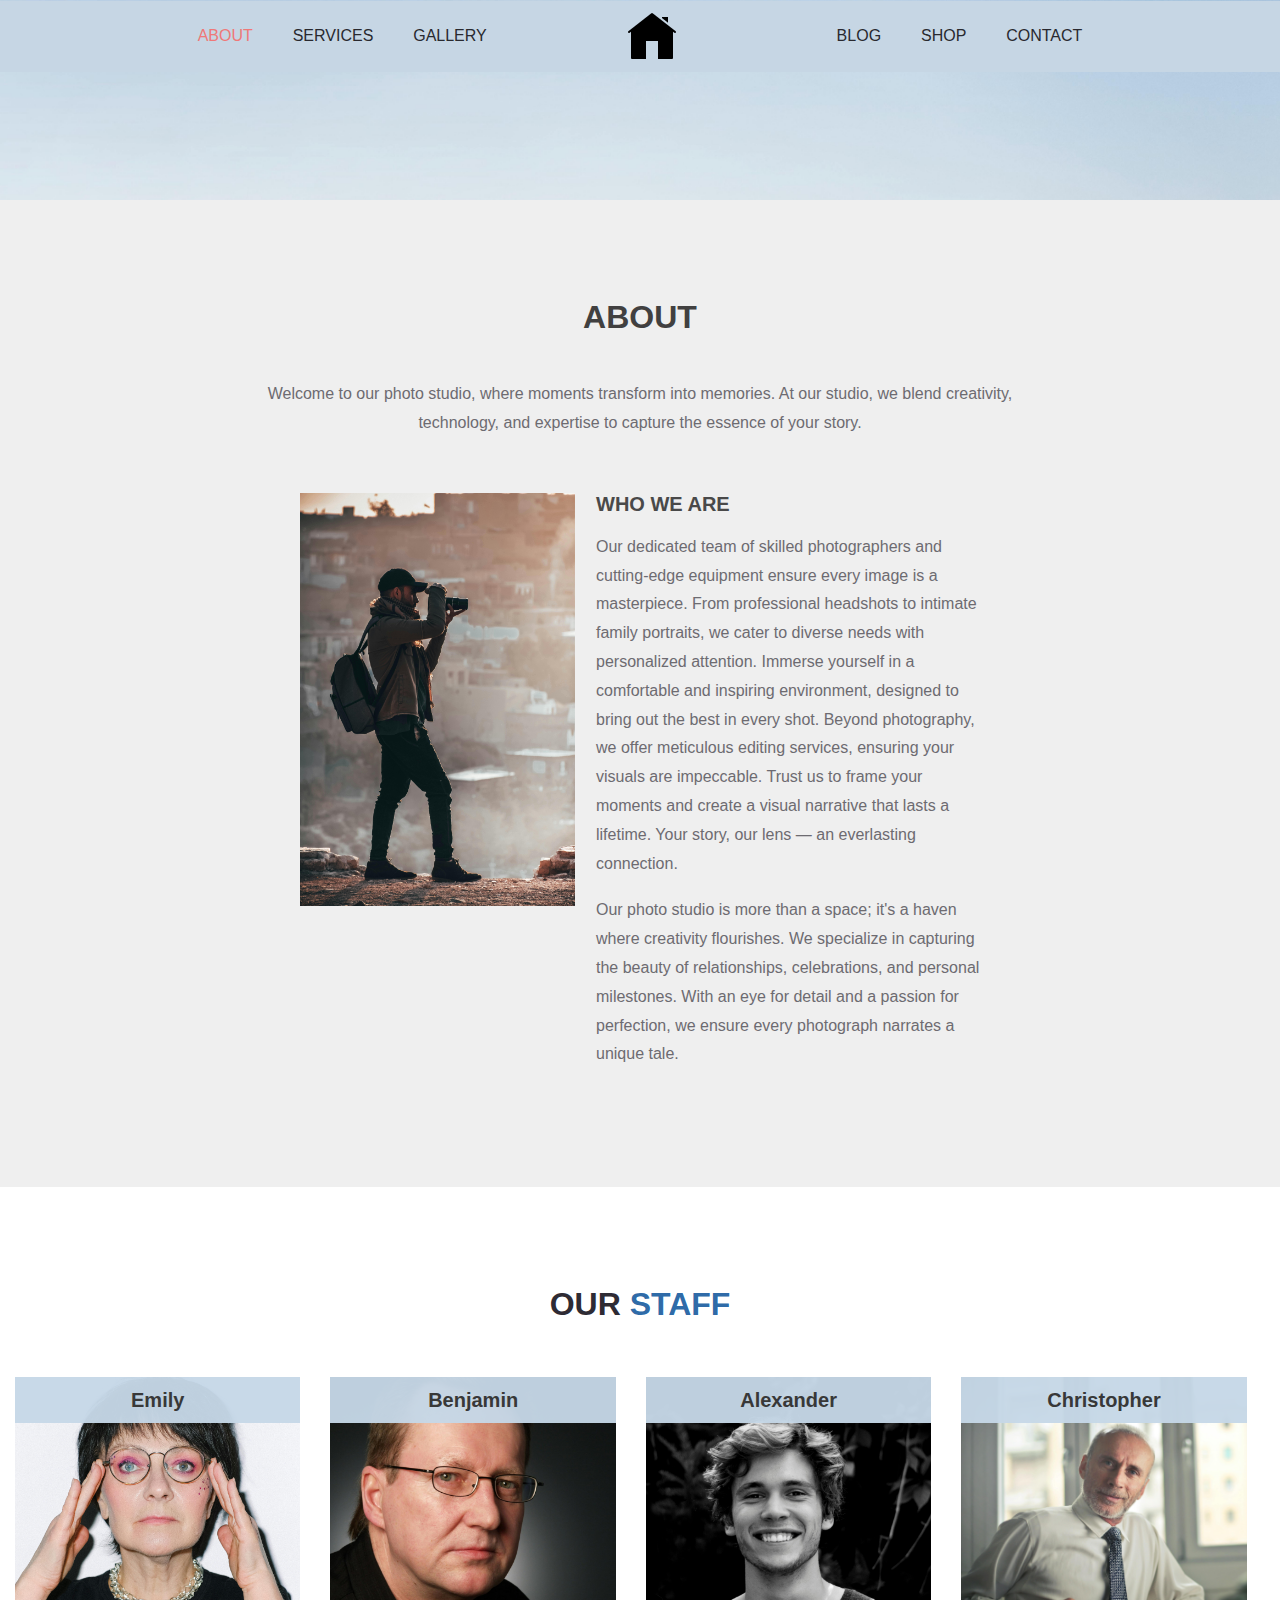
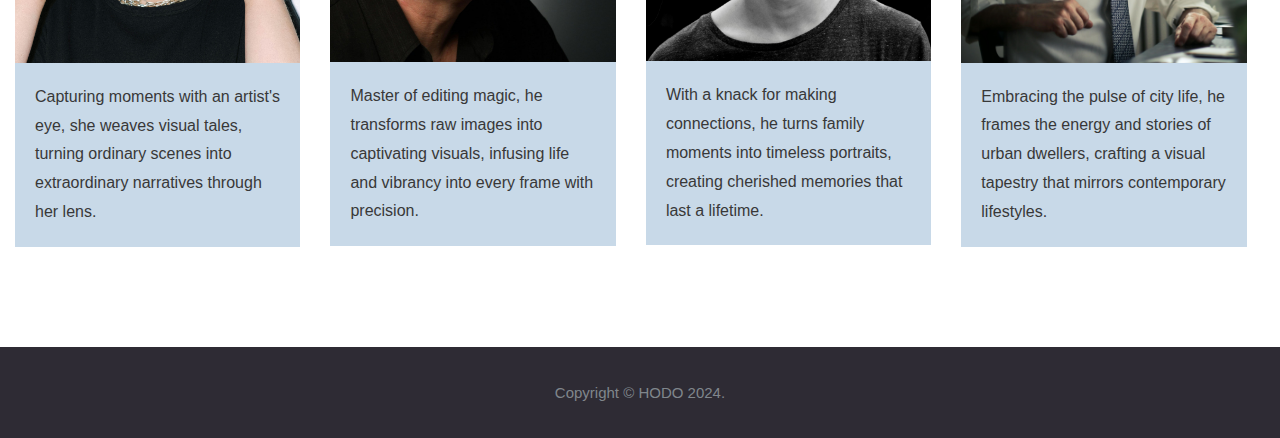
<file: about.html>
<!DOCTYPE html>
<html>
<head>
	<title>about</title>
	<link href="css/style.css" rel="stylesheet" type="text/css" media="all" />
	<!--fonts-->
		<link href='#css?family=Merriweather:400,300,300italic,400italic,700,700italic,900,900italic' rel='stylesheet' type='text/css'>
		<link href='#css?family=Lato:100,200,300,400,500,600,700,800,900,100italic,300italic,400italic,700italic,900italic' rel='stylesheet' type='text/css'>	
	<!--//fonts-->
		<link href="css/bootstrap.css" rel="stylesheet" type="text/css" media="all" />
	<!-- for-mobile-apps -->
		<meta name="viewport" content="width=device-width, initial-scale=1">
		<meta http-equiv="Content-Type" content="text/html; charset=utf-8" />
		<meta name="keywords" content="Click On Responsive web template, Bootstrap Web Templates, Flat Web Templates, Andriod Compatible web template, 
		Smartphone Compatible web template, free webdesigns for Nokia, Samsung, LG, SonyErricsson, Motorola web design" />
		<script type="application/x-javascript"> addEventListener("load", function() { setTimeout(hideURLbar, 0); }, false); function hideURLbar(){ window.scrollTo(0,1); } </script>
	<!-- //for-mobile-apps -->
	<!-- js -->
		<script type="text/javascript" src="js/jquery.min.js"></script>
	<!-- js -->
	<!-- start-smooth-scrolling -->
		<script type="text/javascript" src="js/move-top.js"></script>
		<script type="text/javascript" src="js/easing.js"></script>
		<script type="text/javascript">
			jQuery(document).ready(function($) {
				$(".scroll").click(function(event){		
					event.preventDefault();
					$('html,body').animate({scrollTop:$(this.hash).offset().top},1000);
				});
			});
		</script>
	<!-- start-smooth-scrolling -->

</head>
<body>
<!-- banner -->
<div class="banner pg-head">
	<div class="container">
		
		<div class="navigation nv-hd">
			<div class="logo head">
				<a href="index.html"><img src="images/2.png" alt=""/></a>
			</div>
				<span class="menu"><img src="images/menu.png" alt=""/></span>
				<ul class="nav1 nl">
					<li><a class="active" href="about.html">ABOUT</a></li>
					<li><a href="services.html">SERVICES</a></li>
					<li><a href="gallery.html">GALLERY</a></li>
					<li><a href="blog.html">BLOG</a></li>	
					<li><a href="404.html">SHOP</a></li>
					<li><a href="contact.html">CONTACT</a></li>
				</ul>
				<!-- script for menu -->
					<script> 
						$( "span.menu" ).click(function() {
						$( "ul.nav1" ).slideToggle( 300, function() {
						 // Animation complete.
						});
						});
					</script>
				<!-- //script for menu -->
			
		</div>
	</div>
</div>
<!-- //banner -->
<!-- about -->
<div class="about">
	<div class="container">
		<div class="about-info">
			<h2>ABOUT</h2>
			<p>Welcome to our photo studio, 
				where moments transform into memories.
				 At our studio, we blend creativity, technology, 
				 and expertise to capture the essence of your story. </p>

		</div>
		<div class="about-grids">
			<div class="about-left">
				<img src="images/h2.jpg" alt=""/>
			</div>
			<div class="about-right">
				<h3>WHO WE ARE</h3>
				<p>Our dedicated team of skilled photographers and cutting-edge equipment ensure every image is a masterpiece. 
					From professional headshots to intimate family portraits, 
					we cater to diverse needs with personalized attention. 
					Immerse yourself in a comfortable and inspiring environment, 
					designed to bring out the best in every shot. Beyond photography, 
					we offer meticulous editing services, ensuring your visuals are impeccable. 
					Trust us to frame your moments and create a visual narrative that lasts a lifetime. 
					Your story, our lens — an everlasting connection. </p>
				<p>Our photo studio is more than a space; 
					it's a haven where creativity flourishes.
					 We specialize in capturing the beauty of relationships,
					  celebrations, and personal milestones. With an eye for detail and a
					   passion for perfection, we ensure every photograph narrates a unique tale. 
					    </p>
				<!-- <a href="#">MORE</a> -->
			</div>
			<div class="clearfix"></div>
		</div>
	</div>
</div>
<div class="our-staff">
	<div class="container">
		<div class="staff-info">
			<h2>OUR <span>STAFF</span></h2>
		</div>
		<div class="staff-grids">
			<div class="staff-grid">
				<img src="images/ggg.jpg" alt=""/>
				<p>Capturing moments with an artist's eye, she weaves visual tales, 
					turning ordinary scenes into extraordinary narratives through her lens.</p>
				<div class="desc">
					<p>Emily</p>
				</div>
			</div>
			<div class="staff-grid">
				<img src="images/ddd.jpg" alt=""/>
				<p>Master of editing magic, he transforms raw images into captivating visuals,
					 infusing life and vibrancy into every frame with precision.</p>
				<div class="desc">
					<p>Benjamin</p>
				</div>
			</div>
			<div class="staff-grid">
				<img src="images/fff.jpg" alt=""/>
				<p>With a knack for making connections, he turns family moments into timeless portraits, 
					creating cherished memories that last a lifetime.</p>
				<div class="desc">
					<p>Alexander</p>
				</div>
			</div>
			<div class="staff-grid">
				<img src="images/eee.jpg" alt=""/>
				<p>Embracing the pulse of city life, he frames the energy and stories of urban dwellers, 
					crafting a visual tapestry that mirrors contemporary lifestyles.</p>
				<div class="desc">
					<p>Christopher</p>
				</div>
			</div>
			<div class="clearfix"></div>
		</div>
	</div>
</div>
<!-- //about -->
<!-- footer -->
<div class="footer">
	<div class="container">
		<p>Copyright &copy; HODO 2024.<a target="_blank" href="http://guantaow.taobao.com/"></a><a target="_blank" href="http://www.moobnn.com"></a></p>
	</div>
</div>
<!-- //footer -->
</body>
</html>
</file>
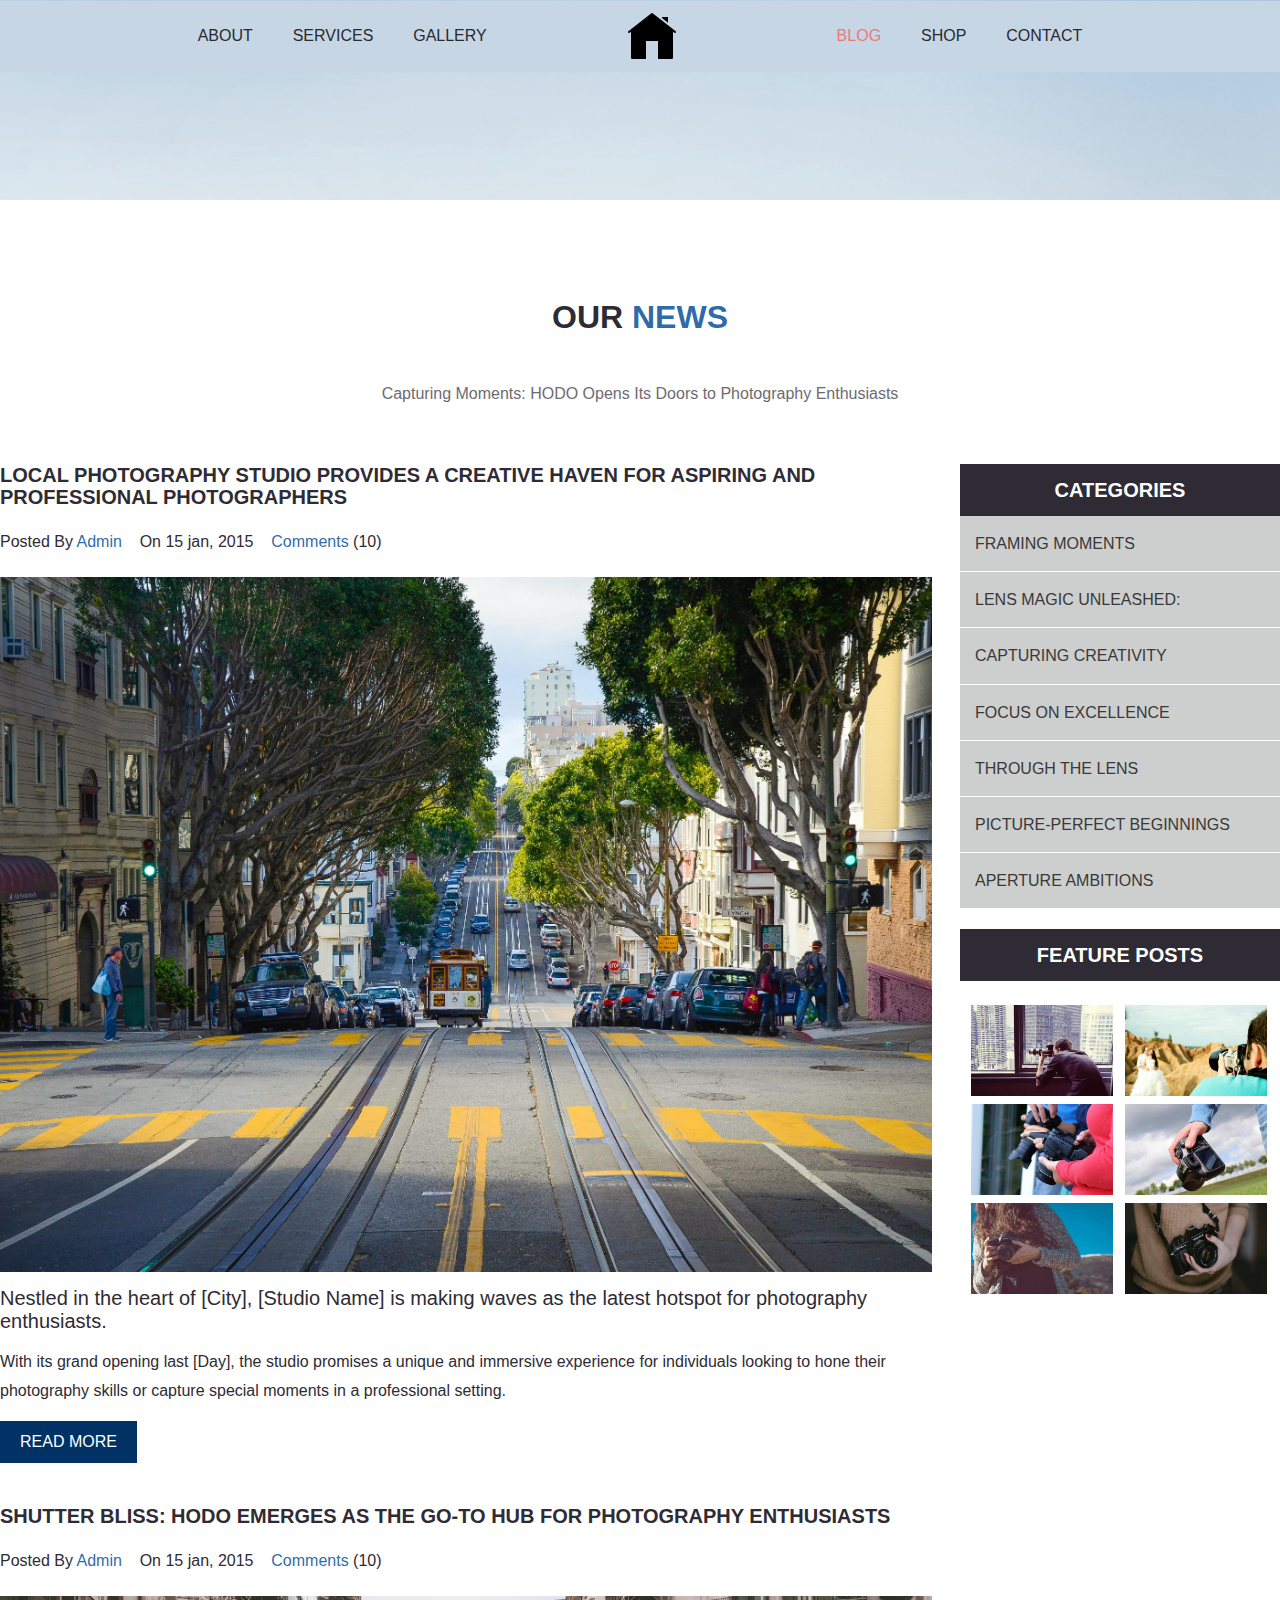
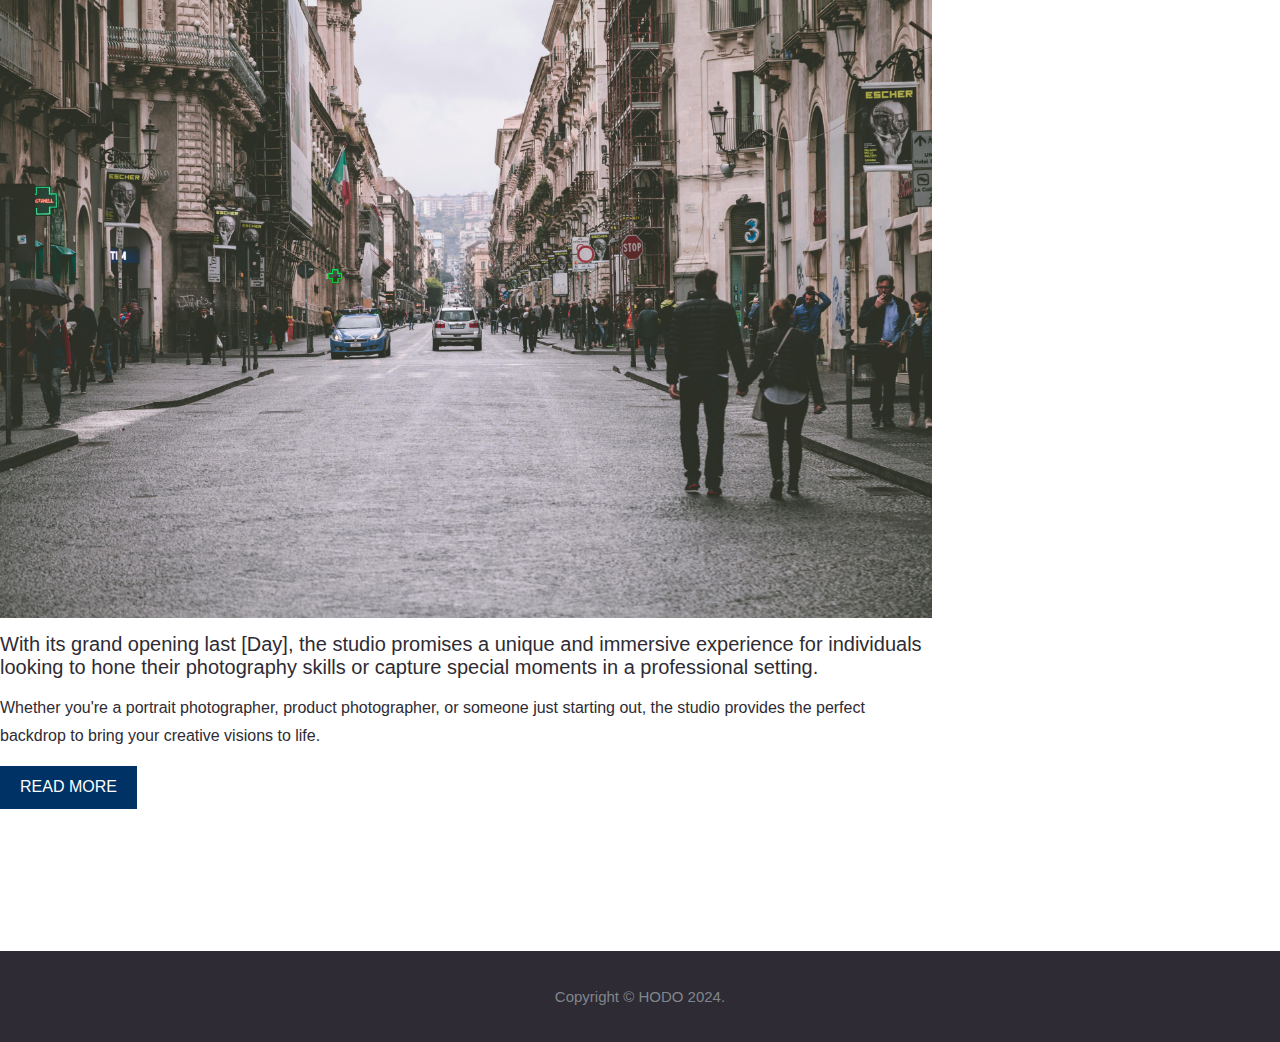
<file: blog.html>
<!DOCTYPE html>
<html>
<head>
	<title>blog</title>
	<link href="css/style.css" rel="stylesheet" type="text/css" media="all" />
	<!--fonts-->
		<link href='#css?family=Merriweather:400,300,300italic,400italic,700,700italic,900,900italic' rel='stylesheet' type='text/css'>
		<link href='#css?family=Lato:100,200,300,400,500,600,700,800,900,100italic,300italic,400italic,700italic,900italic' rel='stylesheet' type='text/css'>	
	<!--//fonts-->
		<link href="css/bootstrap.css" rel="stylesheet" type="text/css" media="all" />
	<!-- for-mobile-apps -->
		<meta name="viewport" content="width=device-width, initial-scale=1">
		<meta http-equiv="Content-Type" content="text/html; charset=utf-8" />
		<meta name="keywords" content="Click On Responsive web template, Bootstrap Web Templates, Flat Web Templates, Andriod Compatible web template, 
		Smartphone Compatible web template, free webdesigns for Nokia, Samsung, LG, SonyErricsson, Motorola web design" />
		<script type="application/x-javascript"> addEventListener("load", function() { setTimeout(hideURLbar, 0); }, false); function hideURLbar(){ window.scrollTo(0,1); } </script>
	<!-- //for-mobile-apps -->
	<!-- js -->
		<script type="text/javascript" src="js/jquery.min.js"></script>
	<!-- js -->

</head>
<body>
<!-- banner -->
<div class="banner pg-head">
	<div class="container">
		
		<div class="navigation nv-hd">
			<div class="logo head">
				<a href="index.html"><img src="images/2.png" alt=""/></a>
			</div>
				<span class="menu"><img src="images/menu.png" alt=""/></span>
				<ul class="nav1 nl">
					<li><a href="about.html">ABOUT</a></li>
					<li><a href="services.html">SERVICES</a></li>
					<li><a href="gallery.html">GALLERY</a></li>
					<li><a class="active" href="blog.html">BLOG</a></li>	
					<li><a href="404.html">SHOP</a></li>
					<li><a href="contact.html">CONTACT</a></li>
				</ul>
				<!-- script for menu -->
					<script> 
						$( "span.menu" ).click(function() {
						$( "ul.nav1" ).slideToggle( 300, function() {
						 // Animation complete.
						});
						});
					</script>
				<!-- //script for menu -->
			
		</div>
	</div>
</div>
<!-- //banner -->
<!-- blog -->
<!-- Page Starts Here -->
<div class="blog-page">
	<div class="container">
		<div class="gallery">
			<h2>OUR <span>NEWS</span></h2>
			<p>Capturing Moments: HODO Opens Its Doors to Photography Enthusiasts</p>
		</div>
		<div class="blog-grids">
			<div class="blog-content">
				<div class="blog-post">
					<h4><a href="single.html">Local Photography Studio Provides a Creative Haven for Aspiring and Professional Photographers</a></h4>
					<div class="post-details">
						<p>Posted By <a href="#">Admin</a> &nbsp;&nbsp; On 15 jan, 2015 &nbsp;&nbsp; <a href="#">Comments</a>  (10)</p>
					</div>
					<a href="single.html"><img src="images/ppp.jpg" alt="" /></a>
					<p>Nestled in the heart of [City], [Studio Name] is making waves as the latest hotspot for photography enthusiasts.</p>
					<p>With its grand opening last [Day], the studio promises a unique and immersive experience for individuals looking to hone their photography skills or capture special moments in a professional setting.</p>
					<a class="hvr-shutter-in-vertical button more" href="single.html">READ MORE</a>
				</div>
				
				<div class="blog-post">
					<h4><a href="single.html">Shutter Bliss: HODO Emerges as the Go-To Hub for Photography Enthusiasts</a></h4>
					<div class="post-details">
						<p>Posted By <a href="#">Admin</a> &nbsp;&nbsp; On 15 jan, 2015 &nbsp;&nbsp; <a href="#">Comments</a>  (10)</p>
					</div>
					<a href="single.html"><img src="images/123.jpg" alt="" /></a>
					<p>With its grand opening last [Day], the studio promises a unique and immersive experience for individuals looking to hone their photography skills or capture special moments in a professional setting.</p>
					<p>Whether you're a portrait photographer, product photographer, or someone just starting out, the studio provides the perfect backdrop to bring your creative visions to life.</p>
					<a class="hvr-shutter-in-vertical button more" href="single.html">READ MORE</a>
				</div>
			</div>	
			
			<div class="blog-sidebar">
				<h4>Categories</h4>
				<ul class="category">
					<li><a href="#"> Framing Moments</a></li>
					<li><a href="#">Lens Magic Unleashed:</a></li>
					<li><a href="#">Capturing Creativity</a></li>
					<li><a href="#">Focus on Excellence</a></li>
					<li><a href="#">Through the Lens</a></li>
					<li><a href="#">Picture-Perfect Beginnings</a></li>
					<li><a href="#">Aperture Ambitions</a></li>
				</ul>
			</div>
			<div class="featured">
				<h4>FEATURE POSTS</h4>
				 <ul>
					 <li><a href="single.html"><img src="images/s1.jpg" alt=""/></a></li>
					 <li><a href="single.html"><img src="images/s2.jpg" alt=""/></a></li>
					 <li><a href="single.html"><img src="images/s3.jpg" alt=""/></a></li>
					 <li><a href="single.html"><img src="images/s4.jpg" alt=""/></a></li>
					 <li><a href="single.html"><img src="images/s5.jpg" alt=""/></a></li>
					 <li><a href="single.html"><img src="images/s6.jpg" alt=""/></a></li>
				 </ul>
			</div>
			<div class="clearfix"></div>
		    
		</div>
		<!-- <div class="pag-nations">
					<ul class="page-list">
						<li><a href="#">Prev</a></li>
						<li><a href="#">1</a></li>
						<li><a href="#">2</a></li>
						<li><a href="#">3</a></li>
						<li><a href="#">More</a></li>
						<li><a href="#">19</a></li>
						<li><a href="#">20</a></li>
						<li><a href="#">Next</a></li>
					</ul>
		</div> -->
	</div>
</div>
<!-- Page Stops Here -->
<!-- //blog -->
<!-- footer -->
<div class="footer">
	<div class="container">
		<p>Copyright &copy; HODO 2024.<a target="_blank" href="http://guantaow.taobao.com/"></a><a target="_blank" href="http://www.moobnn.com"></a></p>
	</div>
</div>
<!-- //footer -->
</body>
</html>
</file>
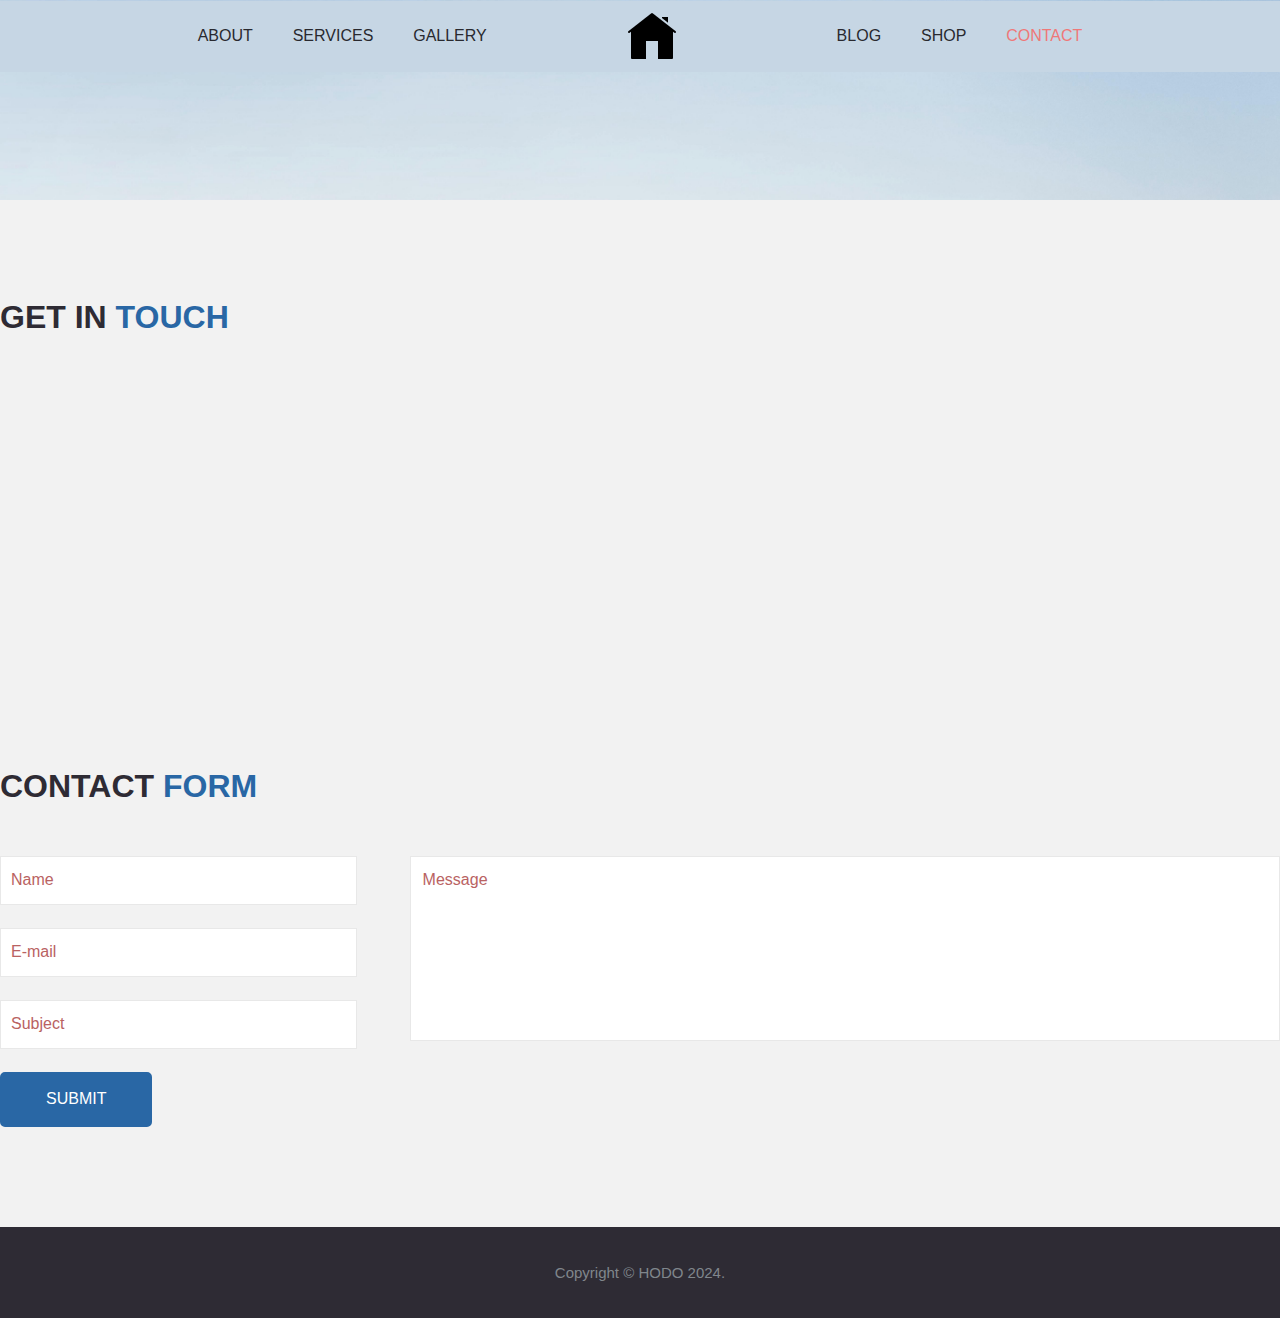
<file: contact.html>
<!DOCTYPE html>
<html>
<head>
	<title>Contact</title>
	<link href="css/style.css" rel="stylesheet" type="text/css" media="all" />
	<!--fonts-->
		<link href='#css?family=Merriweather:400,300,300italic,400italic,700,700italic,900,900italic' rel='stylesheet' type='text/css'>
		<link href='#css?family=Lato:100,200,300,400,500,600,700,800,900,100italic,300italic,400italic,700italic,900italic' rel='stylesheet' type='text/css'>	
	<!--//fonts-->
		<link href="css/bootstrap.css" rel="stylesheet" type="text/css" media="all" />
	<!-- for-mobile-apps -->
		<meta name="viewport" content="width=device-width, initial-scale=1">
		<meta http-equiv="Content-Type" content="text/html; charset=utf-8" />
		<meta name="keywords" content="Click On Responsive web template, Bootstrap Web Templates, Flat Web Templates, Andriod Compatible web template, 
		Smartphone Compatible web template, free webdesigns for Nokia, Samsung, LG, SonyErricsson, Motorola web design" />
		<script type="application/x-javascript"> addEventListener("load", function() { setTimeout(hideURLbar, 0); }, false); function hideURLbar(){ window.scrollTo(0,1); } </script>
	<!-- //for-mobile-apps -->
	<!-- js -->
		<script type="text/javascript" src="js/jquery.min.js"></script>
	<!-- js -->
	<!-- start-smooth-scrolling -->
		<script type="text/javascript" src="js/move-top.js"></script>
		<script type="text/javascript" src="js/easing.js"></script>
		<script type="text/javascript">
			jQuery(document).ready(function($) {
				$(".scroll").click(function(event){		
					event.preventDefault();
					$('html,body').animate({scrollTop:$(this.hash).offset().top},1000);
				});
			});
		</script>
	<!-- start-smooth-scrolling -->

</head>
<body>
<!-- banner -->
<div class="banner pg-head">
	<div class="container">
		
		<div class="navigation nv-hd">
			<div class="logo head">
				<a href="index.html"><img src="images/2.png" alt=""/></a>
			</div>
				<span class="menu"><img src="images/menu.png" alt=""/></span>
				<ul class="nav1 nl">
					<li><a href="about.html">ABOUT</a></li>
					<li><a href="services.html">SERVICES</a></li>
					<li><a href="gallery.html">GALLERY</a></li>
					<li><a href="blog.html">BLOG</a></li>	
					<li><a href="404.html">SHOP</a></li>
					<li><a class="active" href="contact.html">CONTACT</a></li>
				</ul>
				<!-- script for menu -->
					<script> 
						$( "span.menu" ).click(function() {
						$( "ul.nav1" ).slideToggle( 300, function() {
						 // Animation complete.
						});
						});
					</script>
				<!-- //script for menu -->
			
		</div>
	</div>
</div>
<!-- //banner -->
<!-- contact-page -->
<div class="contact">
	<div class="container">
		<div class="contact-info">
			<h2>GET IN <span> TOUCH</span></h2>
		</div>
		<div class="contact-map">
			<iframe src="https://www.google.com/maps/embed?pb=!1m10!1m8!1m3!1d2482.432383990807!2d0.028213999961443994!3d51.52362882484525!3m2!1i1024!2i768!4f13.1!5e0!3m2!1sen!2sin!4v1423469959819" frameborder="0" style="border:0"></iframe>
		</div>
		<div class="contact-form">
			<div class="contact-info">
				<h2>CONTACT <span> FORM</span></h2>
			</div>
			<form>
				<div class="contact-left">
					<input type="text" placeholder="Name" required>
					<input type="text" placeholder="E-mail" required>
					<input type="text" placeholder="Subject" required>
				</div>
				<div class="contact-right">
					<textarea placeholder="Message" required></textarea>
				</div>
				<div class="clearfix"></div>
				<input type="submit" value="SUBMIT">
			</form>
		</div>
	</div>
</div>
<!-- //contact-page -->
<!-- footer -->
<div class="footer">
	<div class="container">
		<p>Copyright &copy; HODO 2024.<a target="_blank" href="http://guantaow.taobao.com/"></a><a target="_blank" href="http://www.moobnn.com"></a></p>
	</div>
</div>
<!-- //footer -->
</body>
</html>
</file>
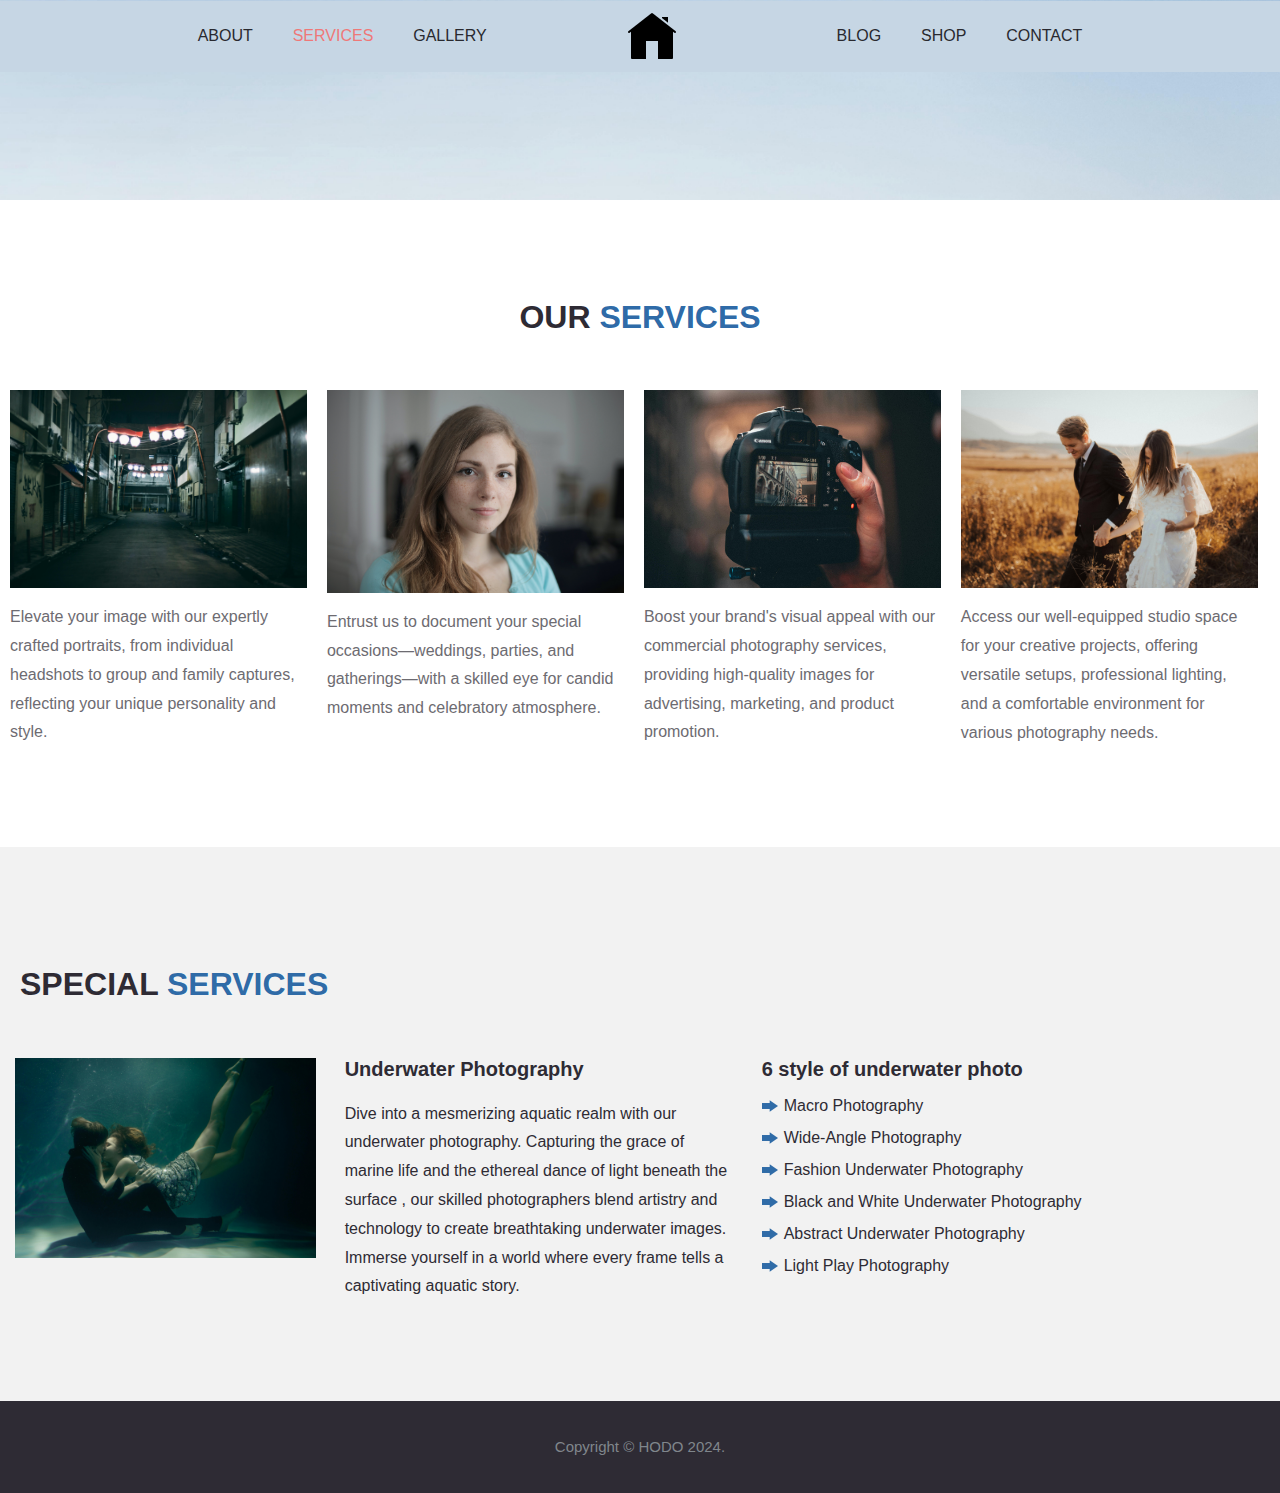
<file: services.html>
<!DOCTYPE html>
<html>
<head>
	<title>services</title>
	<link href="css/style.css" rel="stylesheet" type="text/css" media="all" />
	<!--fonts-->
		<link href='#css?family=Merriweather:400,300,300italic,400italic,700,700italic,900,900italic' rel='stylesheet' type='text/css'>
		<link href='#css?family=Lato:100,200,300,400,500,600,700,800,900,100italic,300italic,400italic,700italic,900italic' rel='stylesheet' type='text/css'>	
	<!--//fonts-->
		<link href="css/bootstrap.css" rel="stylesheet" type="text/css" media="all" />
	<!-- for-mobile-apps -->
		<meta name="viewport" content="width=device-width, initial-scale=1">
		<meta http-equiv="Content-Type" content="text/html; charset=utf-8" />
		<meta name="keywords" content="Click On Responsive web template, Bootstrap Web Templates, Flat Web Templates, Andriod Compatible web template, 
		Smartphone Compatible web template, free webdesigns for Nokia, Samsung, LG, SonyErricsson, Motorola web design" />
		<script type="application/x-javascript"> addEventListener("load", function() { setTimeout(hideURLbar, 0); }, false); function hideURLbar(){ window.scrollTo(0,1); } </script>
	<!-- //for-mobile-apps -->
	<!-- js -->
		<script type="text/javascript" src="js/jquery.min.js"></script>
	<!-- js -->
	<!-- start-smooth-scrolling -->
		<script type="text/javascript" src="js/move-top.js"></script>
		<script type="text/javascript" src="js/easing.js"></script>
		<script type="text/javascript">
			jQuery(document).ready(function($) {
				$(".scroll").click(function(event){		
					event.preventDefault();
					$('html,body').animate({scrollTop:$(this.hash).offset().top},1000);
				});
			});
		</script>
	<!-- start-smooth-scrolling -->

</head>
<body>
<!-- banner -->
<div class="banner pg-head">
	<div class="container">
		
		<div class="navigation nv-hd">
			<div class="logo head">
				<a href="index.html"><img src="images/2.png" alt=""/></a>
			</div>
				<span class="menu"><img src="images/menu.png" alt=""/></span>
				<ul class="nav1 nl">
					<li><a href="about.html">ABOUT</a></li>
					<li><a class="active" href="services.html">SERVICES</a></li>
					<li><a href="gallery.html">GALLERY</a></li>
					<li><a href="blog.html">BLOG</a></li>	
					<li><a href="404.html">SHOP</a></li>
					<li><a href="contact.html">CONTACT</a></li>
				</ul>
				<!-- script for menu -->
					<script> 
						$( "span.menu" ).click(function() {
						$( "ul.nav1" ).slideToggle( 300, function() {
						 // Animation complete.
						});
						});
					</script>
				<!-- //script for menu -->
			
		</div>
	</div>
</div>
<!-- //banner -->
<!-- services -->
<div class="services">
	<div class="container">
		<div class="services-info">
			<h2>OUR <span>SERVICES</span></h2>
		</div>
		<div class="services-grids">
			<div class="services-grid">
				<img src="images/b1.jpg" alt=""/>
				<p>Elevate your image with our expertly crafted portraits, 
					from individual headshots to group and family captures, 
					reflecting your unique personality and style.</p>
				<!-- <div class="readmore"><a href="#">READ MORE</a></div> -->
				
			</div>
			<div class="services-grid">
				<img src="images/b2.jpg" alt=""/>
				<p>Entrust us to document your special occasions—weddings, 
					parties, and gatherings—with a skilled eye for candid moments and 
					celebratory atmosphere.</p>
				<!-- <div class="readmore"><a href="#">READ MORE</a></div> -->
			</div>
			<div class="services-grid">
				<img src="images/b3.jpg" alt=""/>
				<p>Boost your brand's visual appeal with our commercial photography services, 
					providing high-quality images for advertising, marketing, 
					and product promotion.</p>
				<!-- <div class="readmore"><a href="#">READ MORE</a></div> -->
			</div>
			<div class="services-grid">
				<img src="images/b4.jpg" alt=""/>
				<p>Access our well-equipped studio space for your creative projects, 
					offering versatile setups, professional lighting, 
					and a comfortable environment for various photography needs.</p>
				<!-- <div class="readmore"><a href="#">READ MORE</a></div> -->
			</div>
			<div class="clearfix"></div>
		</div>
	</div>
</div>
<div class="special-services">
	<div class="container">
		<div class="special-info">
			<h2>SPECIAL <span>SERVICES</span></h2>
		</div>
		<div class="special-grids">
			<div class="col-md-7 special-grid">
				<div class="special-left">
					<img src="images/ccc.jpg" alt=""/>
				</div>
				<div class="special-right">
					<h3>Underwater Photography</h3>
					<p>Dive into a mesmerizing aquatic realm with our underwater photography. 
						Capturing the grace of marine life and the ethereal dance of light beneath the surface
						, our skilled photographers blend artistry and technology to create breathtaking 
						underwater images. Immerse yourself in a world where every frame tells a captivating 
						aquatic story.</p>
				</div>
				<div class="clearfix"></div>
			</div>
			<div class="col-md-5 special-grid">
				<h3>6 style of underwater photo</h3>
				<ul>
					<li><a href="#">Macro Photography</a></li>
					<li><a href="#">Wide-Angle Photography</a></li>
					<li><a href="#">Fashion Underwater Photography</a></li>
					<li><a href="#">Black and White Underwater Photography</a></li>
					<li><a href="#">Abstract Underwater Photography</a></li>
					<li><a href="#">Light Play Photography</a></li>
				</ul>
			</div>
			<div class="clearfix"></div>
		</div>
	</div>
</div>
<!-- //services -->
<!-- footer -->
<div class="footer">
	<div class="container">
		<p>Copyright &copy; HODO 2024.<a target="_blank" href="http://guantaow.taobao.com/"></a><a target="_blank" href="http://www.moobnn.com"></a></p>
	</div>
</div>
<!-- //footer -->
</body>
</html>
</file>
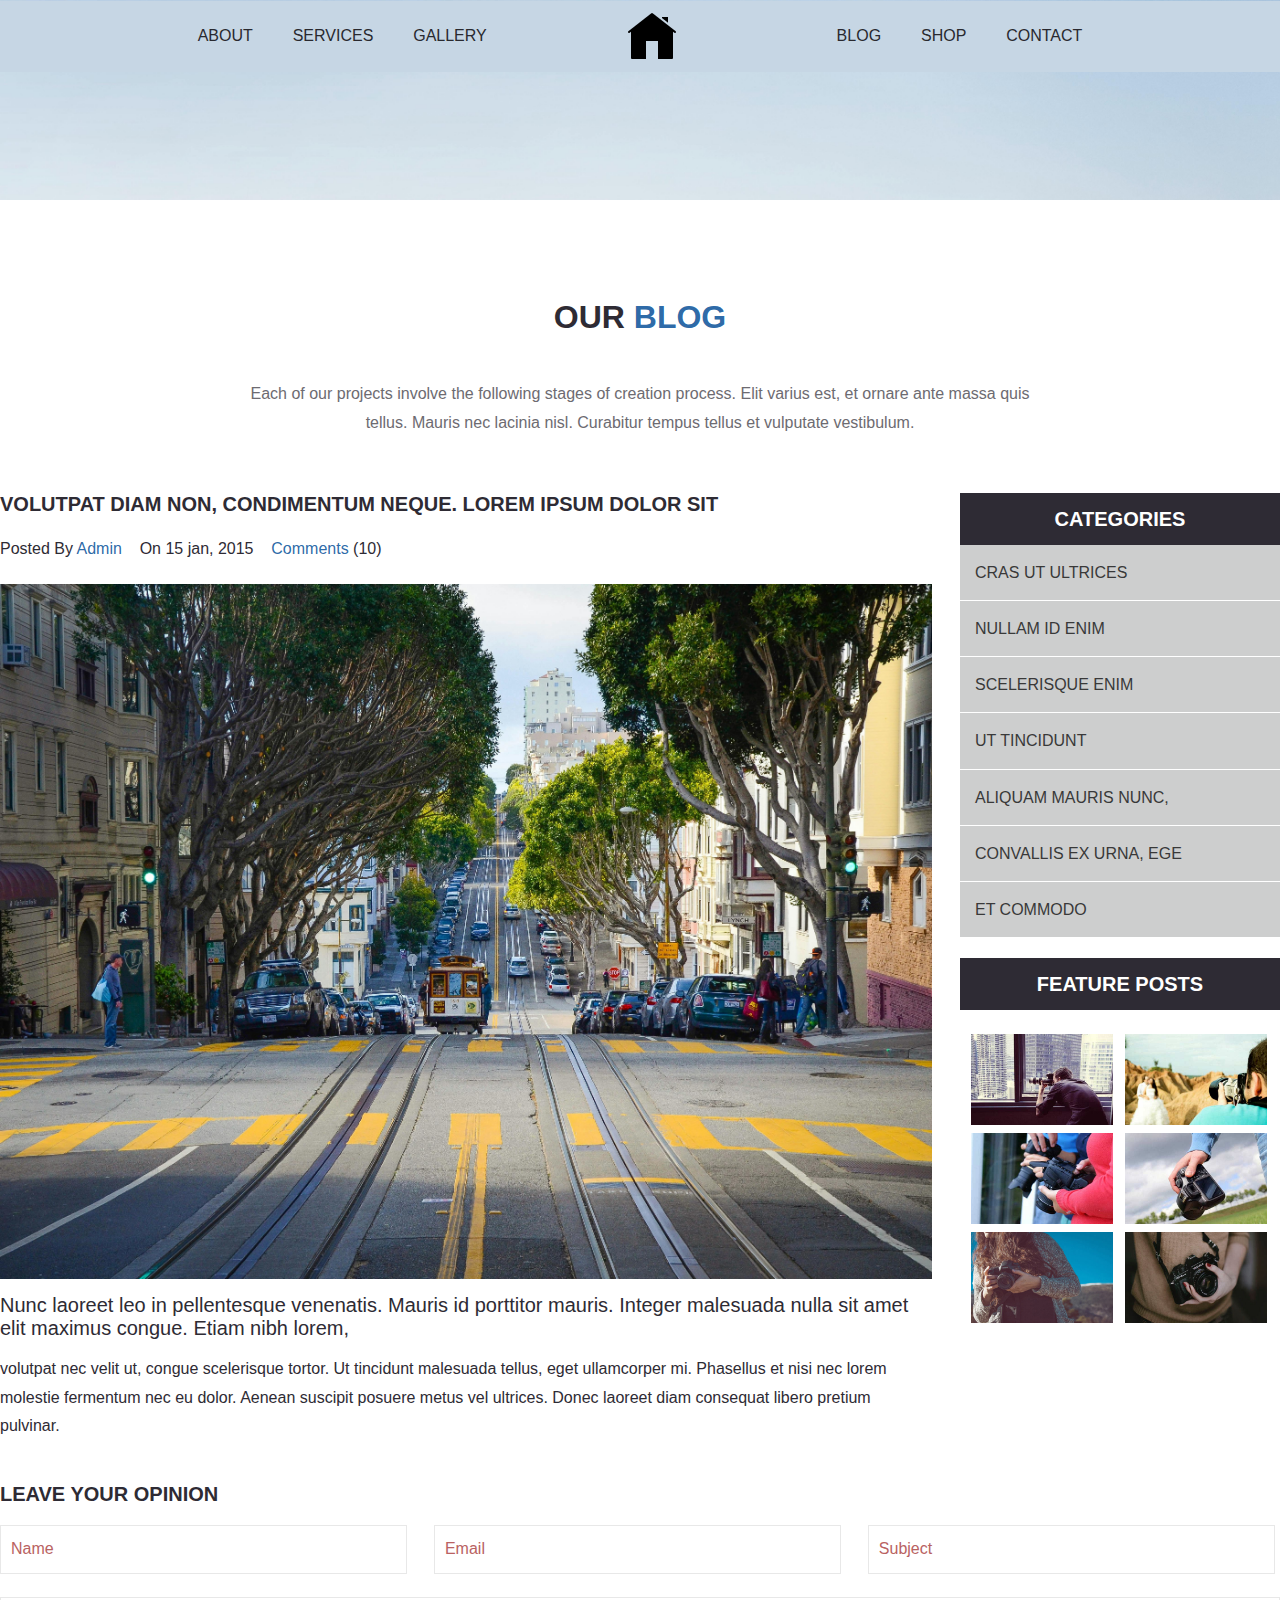
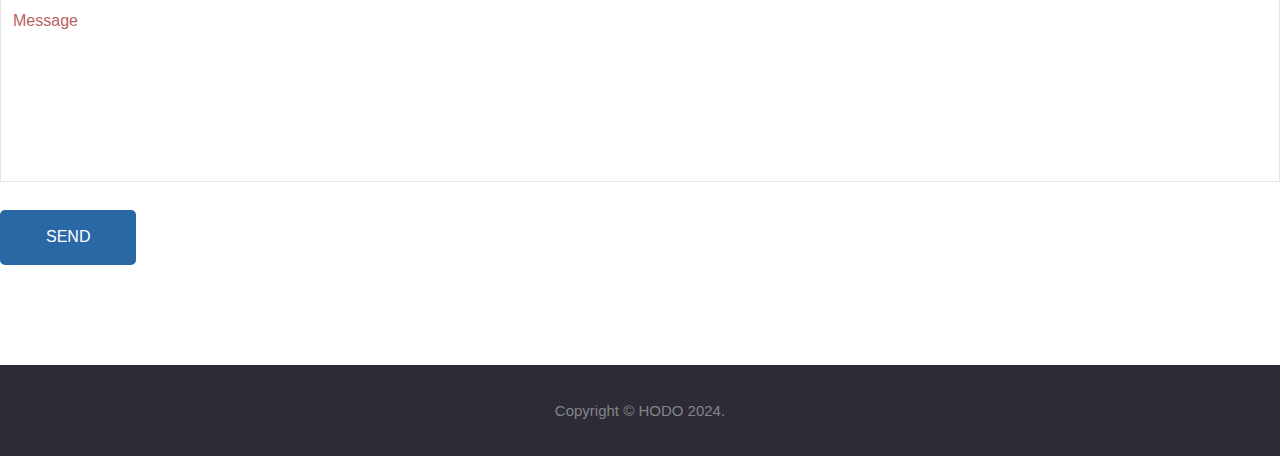
<file: single.html>
<!DOCTYPE html>
<html>
<head>
	<title>single</title>
	<link href="css/style.css" rel="stylesheet" type="text/css" media="all" />
	<!--fonts-->
		<link href='#css?family=Merriweather:400,300,300italic,400italic,700,700italic,900,900italic' rel='stylesheet' type='text/css'>
		<link href='#css?family=Lato:100,200,300,400,500,600,700,800,900,100italic,300italic,400italic,700italic,900italic' rel='stylesheet' type='text/css'>	
	<!--//fonts-->
		<link href="css/bootstrap.css" rel="stylesheet" type="text/css" media="all" />
	<!-- for-mobile-apps -->
		<meta name="viewport" content="width=device-width, initial-scale=1">
		<meta http-equiv="Content-Type" content="text/html; charset=utf-8" />
		<meta name="keywords" content="Click On Responsive web template, Bootstrap Web Templates, Flat Web Templates, Andriod Compatible web template, 
		Smartphone Compatible web template, free webdesigns for Nokia, Samsung, LG, SonyErricsson, Motorola web design" />
		<script type="application/x-javascript"> addEventListener("load", function() { setTimeout(hideURLbar, 0); }, false); function hideURLbar(){ window.scrollTo(0,1); } </script>
	<!-- //for-mobile-apps -->
	<!-- js -->
		<script type="text/javascript" src="js/jquery.min.js"></script>
	<!-- js -->
	<!-- start-smooth-scrolling -->
		<script type="text/javascript" src="js/move-top.js"></script>
		<script type="text/javascript" src="js/easing.js"></script>
		<script type="text/javascript">
			jQuery(document).ready(function($) {
				$(".scroll").click(function(event){		
					event.preventDefault();
					$('html,body').animate({scrollTop:$(this.hash).offset().top},1000);
				});
			});
		</script>
	<!-- start-smooth-scrolling -->
</head>
<body>
<!-- banner -->
<div class="banner pg-head">
	<div class="container">
		
		<div class="navigation nv-hd">
			<div class="logo head">
				<a href="index.html"><img src="images/2.png" alt=""/></a>
			</div>
				<span class="menu"><img src="images/menu.png" alt=""/></span>
				<ul class="nav1 nl">
					<li><a href="about.html">ABOUT</a></li>
					<li><a href="services.html">SERVICES</a></li>
					<li><a href="gallery.html">GALLERY</a></li>
					<li><a href="blog.html">BLOG</a></li>	
					<li><a href="404.html">SHOP</a></li>
					<li><a href="contact.html">CONTACT</a></li>
				</ul>
				<!-- script for menu -->
					<script> 
						$( "span.menu" ).click(function() {
						$( "ul.nav1" ).slideToggle( 300, function() {
						 // Animation complete.
						});
						});
					</script>
				<!-- //script for menu -->
			
		</div>
	</div>
</div>
<!-- //banner -->
<!-- single -->
<div class="blog-page">
	<div class="container">
		<div class="gallery">
			<h2>OUR <span>BLOG</span></h2>
			<p>Each of our projects involve the following stages of creation process.
					Elit varius est, et ornare ante massa quis tellus. Mauris nec lacinia 
					nisl. Curabitur tempus tellus et vulputate vestibulum.</p>
		</div>
		<div class="blog-grids">
			<div class="blog-content">
				<div class="blog-post">
					<h4>volutpat diam non, condimentum neque. Lorem ipsum dolor sit</h4>
					<div class="post-details">
						<p>Posted By <a href="#">Admin</a> &nbsp;&nbsp; On 15 jan, 2015 &nbsp;&nbsp; <a href="#">Comments</a>  (10)</p>
					</div>
					<img src="images/ppp.jpg" alt="" />
					<p>Nunc laoreet leo in pellentesque venenatis. Mauris id porttitor mauris. Integer malesuada nulla sit amet elit maximus congue. Etiam nibh lorem,</p>
					<p>volutpat nec velit ut, congue scelerisque tortor. 
					Ut tincidunt malesuada tellus, eget ullamcorper mi. 
					Phasellus et nisi nec lorem molestie fermentum nec eu dolor. 
					Aenean suscipit posuere metus vel ultrices. Donec laoreet 
					diam consequat libero pretium pulvinar.</p>
				</div>
			</div>
			<div class="blog-sidebar">
				<h4>Categories</h4>
				<ul class="category">
					<li><a href="#">Cras ut ultrices</a></li>
					<li><a href="#">Nullam id enim</a></li>
					<li><a href="#">scelerisque enim</a></li>
					<li><a href="#">Ut tincidunt</a></li>
					<li><a href="#">Aliquam mauris nunc,</a></li>
					<li><a href="#">convallis ex urna, ege</a></li>
					<li><a href="#"> et commodo</a></li>
				</ul>
			</div>
			<div class="featured">
				<h4>FEATURE POSTS</h4>
				 <ul>
					 <li><a href="single.html"><img src="images/s1.jpg" alt=""/></a></li>
					 <li><a href="single.html"><img src="images/s2.jpg" alt=""/></a></li>
					 <li><a href="single.html"><img src="images/s3.jpg" alt=""/></a></li>
					 <li><a href="single.html"><img src="images/s4.jpg" alt=""/></a></li>
					 <li><a href="single.html"><img src="images/s5.jpg" alt=""/></a></li>
					 <li><a href="single.html"><img src="images/s6.jpg" alt=""/></a></li>
				 </ul>
			</div>
			<div class="clearfix"></div>
		</div>
		<div class="leave-form">
			<h3>LEAVE YOUR OPINION</h3>
			<form>
				<input type="text" placeholder="Name" required="">
				<input type="text" placeholder="Email" required="">
				<input type="text" placeholder="Subject" required>
				<textarea placeholder="Message" required=""></textarea>	
				<input type="submit" value="SEND">
			</form>
		</div>
	</div>
</div>
<!-- single -->
<!-- footer -->
<div class="footer">
	<div class="container">
		<p>Copyright &copy; HODO 2024.<a target="_blank" href="http://guantaow.taobao.com/"></a><a target="_blank" href="http://www.moobnn.com"></a></p>
	</div>
</div>
<!-- //footer -->
</body>
</html>
</file>
<file: css/style.css>
/*Author: W3layouts
Author URL: http://w3layouts.com
License: Creative Commons Attribution 3.0 Unported
License URL: http://creativecommons.org/licenses/by/3.0/
--*/
body{
	font-family: 'Lato', sans-serif;
	margin:0;
}
body a{
	transition:0.5s all;
	-webkit-transition:0.5s all;
	-moz-transition:0.5s all;
	-o-transition:0.5s all;
	-ms-transition:0.5s all;
}
h1,h2,h3,h4,h5,h6{
	margin:0;			   
}	
p{
	margin:0;
}
ul{
margin:0;
padding:0;
}
/*-- banner --*/
.banner{
	background:url(../images/33.jpg) no-repeat 0px 0px;
	background-size:cover;	
	min-height: 800px;
	position:relative;
}

/*-- navigation --*/
	/*-- menu --*/
	.navigation span{
		display:none;
		}
	/*-- //menu --*/
.navigation{
/* border:3px solid #29292f; */
background:#c6d6e4;
/* margin-top:30px; */
margin-left: 0;
width:100%;
position: fixed;
z-index: 3;
}
.navigation ul{
	padding:0;
	margin:0;
	text-align:center;
	}
.navigation ul li{
	display:inline-block;
	}
.navigation ul li a {
	color: #29292f;
	margin: 24px 18px;
	font-size: 16px;
	font-weight:400;
	text-decoration: none;
	display: block;

	}
.navigation ul li a:hover ,.navigation ul li a.active{
  color: #ef7878;
}
.navigation ul li:nth-child(4) {
  margin-left: 0;
}
.navigation ul li:nth-child(3){
margin-right:310px;
}
.logo {
  position: absolute;
  left: 49%;
  text-align:center;
  top: 15%;
}
.logo img{
width:100%
}
.logo  a{
display:block;
}
.banner-info{
margin: 280px 0 0 0;
}
.banner-info h1{
margin: 0px 0 0 0;
color:#848189;
font-size:56px;
font-weight:700;
text-shadow: 0px 5px 2px rgba(0, 0, 0, 0.25);
}
.banner-info h1 span{
color:#b96262;
}
.banner-info p{
margin:35px 0 0 0;
color:#232323;
font-size:32px;
font-family: 'Merriweather', serif;
font-style:italic;
font-weight:500;
}
/* General button style (reset) */
.btn {
	border: none;
	font-family: inherit;
	font-size: inherit;
	color: inherit;
	background: none;
	cursor: pointer;
	padding: 25px 80px;
	display: inline-block;
	margin: 15px 30px;
	text-transform: uppercase;
	letter-spacing: 1px;
	font-weight: 700;
	outline: none;
	position: relative;
	-webkit-transition: all 0.3s;
	-moz-transition: all 0.3s;
	transition: all 0.3s;
}

/* Shutter In Vertical */
a.hvr-shutter-in-vertical {
  display: inline-block;
  vertical-align: middle;
  -webkit-transform: translateZ(0);
  transform: translateZ(0);
  box-shadow: 0 0 1px rgba(0, 0, 0, 0);
  -webkit-backface-visibility: hidden;
  backface-visibility: hidden;
  -moz-osx-font-smoothing: grayscale;
  position: relative;
  background: #2e2b34;
  -webkit-transition-property: color;
  transition-property: color;
  -webkit-transition-duration: 0.3s;
  transition-duration: 0.3s;
  color: #fff;
}
a.hvr-shutter-in-vertical:before {
  content: "";
  position: absolute;
  z-index: -1;
  top: 0;
  bottom: 0;
  left: 0;
  right: 0;
  background:#003265;
  -webkit-transform: scaleY(1);
  transform: scaleY(1);
  -webkit-transform-origin: 50%;
  transform-origin: 50%;
  -webkit-transition-property: transform;
  transition-property: transform;
  -webkit-transition-duration: 0.3s;
  transition-duration: 0.3s;
  -webkit-transition-timing-function: ease-out;
  transition-timing-function: ease-out;
}
a.hvr-shutter-in-vertical:hover,a.hvr-shutter-in-vertical:focus,a.hvr-shutter-in-vertical:active {
  color: white;

}
a.hvr-shutter-in-vertical:hover:before,a.hvr-shutter-in-vertical:focus:before,a.hvr-shutter-in-vertical:active:before {
  -webkit-transform: scaleY(0);
  transform: scaleY(0);
}

/* Shutter In Vertical */
.view a{
padding: 10px 25px;
font-weight:700;
font-size:16px;
}
.view {
  margin-top: 40px;
}
.button {
  border-radius: 3px;
}
/*-- //banner --*/
/*-- banner-bottom --*/
.banner-bottom{
	background:#cecece;
	padding:100px 0;
}

.bottom-header h2{
text-align:center;
margin:0;
color:#515151;
font-size:32px;
font-weight:bold;
}
.bottom-header h2 span{
color:#b96262;
}
.bottom-header p{
  text-align: center;
  margin: 0;
  color: #7c7c7c;
  line-height:1.8em;
  font-size: 16px;
  width: 85%;
  margin: 45px auto 0 auto;
}
.bottom-grids {
  margin-top: 35px;
}
.hi-icon {
	display: inline-block;
	font-size: 0px;
	cursor: pointer;
	text-align: center;
	position: relative;
	z-index: 1;
	color: #ffffff;
}
.hi-icon:after {
	pointer-events: none;
	position: absolute;
	width: 100%;
	height: 100%;
	border-radius: 50%;
	content: '';
	-webkit-box-sizing: content-box; 
	-moz-box-sizing: content-box; 
	box-sizing: content-box;
}
.hi-icon:before {
	speak: none;
	line-height: 90px;
	font-style: normal;
	font-weight: normal;
	font-variant: normal;
	text-transform: none;
	display: block;
	-webkit-font-smoothing: antialiased;
}
a.hi-icon.hi-icon-archive.icon2 {
  background-position: -80px -6px;
}
a.hi-icon.hi-icon-archive.icon3 {
  background-position: -154px -6px;
}
/* Effect 8 */
.hi-icon-effect .hi-icon {
	background: url(../images/img-sprite.png)no-repeat -4px -4px;
	-webkit-transition: -webkit-transform ease-out 0.1s, background 0.2s;
	-moz-transition: -moz-transform ease-out 0.1s, background 0.2s;
	transition: transform ease-out 0.1s, background 0.2s;
	width: 55px;
	height: 55px;
}
.hi-icon-effect .hi-icon:after, .hi-icon-effect1 .hi-icon:after, .hi-icon-effect2 .hi-icon:after {
	top: 0;
	left: 0;
	padding: 0;
	z-index: -1;
	box-shadow: 0 0 0 2px rgba(255,255,255,0.1);
	opacity: 0;
	-webkit-transform: scale(0.9);
	-moz-transform: scale(0.9);
	-ms-transform: scale(0.9);
	transform: scale(0.9);
}
.hi-icon-effect .hi-icon:hover {
	background: url(../images/img-sprite.png)no-repeat -4px -4px;
	width: 55px;
	height: 55px;
	-webkit-transform: scale(0.93);
	-moz-transform: scale(0.93);
	-ms-transform: scale(0.93);
	transform: scale(0.93);
	color: #fff;
}
.hi-icon-effect .hi-icon:hover:after, .hi-icon-effect1 .hi-icon:hover:after, .hi-icon-effect2 .hi-icon:hover:after {
	-webkit-animation: sonarEffect 1.3s ease-out 75ms;
	-moz-animation: sonarEffect 1.3s ease-out 75ms;
	animation: sonarEffect 1.3s ease-out 75ms;
}
@-webkit-keyframes sonarEffect {
	0% {
		opacity: 0.3;
	}
	40% {
		opacity: 0.5;
		box-shadow: 0 0 0 2px rgba(255,255,255,0.1), 0 0 10px 10px #e6ccb2, 0 0 0 10px rgba(255,255,255,0.5);
	}
	100% {
		box-shadow: 0 0 0 2px rgba(255,255,255,0.1), 0 0 10px 10px #e6ccb2, 0 0 0 10px rgba(255,255,255,0.5);
		-webkit-transform: scale(1.5);
		opacity: 0;
	}
}
@-moz-keyframes sonarEffect {
	0% {
		opacity: 0.3;
	}
	40% {
		opacity: 0.5;
		box-shadow: 0 0 0 2px rgba(255,255,255,0.1), 0 0 10px 10px #e6ccb2, 0 0 0 10px rgba(255,255,255,0.5);
	}
	100% {
		box-shadow: 0 0 0 2px rgba(255,255,255,0.1), 0 0 10px 10px #e6ccb2, 0 0 0 10px rgba(255,255,255,0.5);
		-moz-transform: scale(1.5);
		opacity: 0;
	}
}
@keyframes sonarEffect {
	0% {
		opacity: 0.3;
	}
	40% {
		opacity: 0.5;
		box-shadow: 0 0 0 2px rgba(255,255,255,0.1), 0 0 10px 10px #e6ccb2, 0 0 0 10px rgba(255,255,255,0.5);
	}
	100% {
		box-shadow: 0 0 0 2px rgba(255,255,255,0.1), 0 0 10px 10px #00e4ff, 0 0 0 10px rgba(255,255,255,0.5);
		transform: scale(1.5);
		opacity: 0;
	}
}
.btm-info h3{
  margin: 0;  
  font-size:21px;
  font-weight:600;
    margin-top: 0.7em;
	color:#575757;
}
.btm-info p{
font-family: 'Merriweather', serif;
font-size:13px;
font-style:italic;
color:#e6ccb2;
margin:10px 0 0 0;
}
/*-- //banner-bottom --*/
/*-- project --*/
.project-grid img{
	width:100%;
}
.project-header h2{
text-align:center;
margin:0;
color:#2e2b34;
font-size:32px;
font-weight:bold;
}
.project-header p{
  text-align: center;
  margin: 0;
  line-height:1.8em;
  color:#2e2b34;
  font-size: 16px;
  width: 64%;
  margin: 45px auto 0 auto;
}
.project{
	padding:100px 0;
}
.project-grid h3{
	margin-top:12px;
	font-size:18px;
	font-weight:900;
	color:#2e2b34;
}
.project-grids {
  margin-top: 55px;
}
.project-grid p{
font-size:16px;
color:#2e2b34;
line-height:1.6em;
width: 95%;
}
/*-- //project --*/
/*-- Slider --*/
/*-- Slider Part starts Here --*/
#slider4,
#slider3 {
  box-shadow: none;
  -moz-box-shadow: none;
  -webkit-box-shadow: none;
  margin: 0 auto;
}
.rslides_tabs {
  list-style: none;
  padding: 0;
  background: rgba(0,0,0,.25);
  box-shadow: 0 0 1px rgba(255,255,255,.3), inset 0 0 5px rgba(0,0,0,1.0);
  -moz-box-shadow: 0 0 1px rgba(255,255,255,.3), inset 0 0 5px rgba(0,0,0,1.0);
  -webkit-box-shadow: 0 0 1px rgba(255,255,255,.3), inset 0 0 5px rgba(0,0,0,1.0);
  font-size: 18px;
  list-style: none;
  margin: 0 auto 50px;
  max-width: 540px;
  padding: 10px 0;
  text-align: center;
  width: 100%;
}
.rslides_tabs li {
  display: inline;
  float: none;
  margin-right: 1px;
}
.rslides_tabs a {
  width: auto;
  line-height: 20px;
  padding: 9px 20px;
  height: auto;
  background: transparent;
  display: inline;
}
.rslides_tabs li:first-child {
  margin-left: 0;
}
.rslides_tabs .rslides_here a {
  background: rgba(255,255,255,.1);
  color: #fff;
  font-weight: bold;
}
.events {
  list-style: none;
}
.callbacks_container {
  position: relative;
  float: left;
  width: 100%;
}
.callbacks {
  position: relative;
  list-style: none;
  overflow: hidden;
  width: 100%;
  padding: 0;
  margin: 0;
}
.callbacks li {
  position: absolute;
  width: 100%;
  left: 0;
  top: 0;
}
.callbacks img {
  position: relative;
  z-index: 1;
  height: auto;
  border: 0;
}
.callbacks .caption {
	display: block;
	position: absolute;
	z-index: 2;
	font-size: 20px;
	text-shadow: none;
	color: #fff;
	left: 0;
	right: 0;
	padding: 10px 20px;
	margin: 0;
	max-width: none;
	top: 10%;
	text-align: center;
}
.callbacks_nav {
  	position: absolute;
	-webkit-tap-highlight-color: rgba(0,0,0,0);
	top: 52%;
	left: 0;
	opacity: 0.7;
	z-index: 3;
	text-indent: -9999px;
	overflow: hidden;
	text-decoration: none;
	height: 61px;
	width: 55px;
	background: transparent url("../images/themes.png") no-repeat left top;
	margin-top: -65px;
}
.callbacks_nav:active {
  opacity: 1.0;
}
.callbacks_nav.next {
  left: auto;
  background-position: right top;
  right: 0;
}
#slider3-pager a ,#slider4-pager a {
  display: inline-block;
}
#slider3-pager span,#slider4-pager span{
  float: left;
}
#slider3-pager span, #slider4-pager span{
	width:100px;
	height:15px;
	background:#fff;
	display:inline-block;
	border-radius:30em;
	opacity:0.6;
}
#slider3-pager .rslides_here a , #slider4-pager .rslides_here a {
  background: #FFF;
  border-radius:30em;
  opacity:1;
}
#slider3-pager a ,#slider4-pager a {
  padding: 0;
}
#slider3-pager li, #slider4-pager li{
	display:inline-block;
}
.rslides {
  position: relative;
  list-style: none;
  overflow: hidden;
  width: 100%;
  padding: 0;
  margin: 0;
}
.rslides li {
  -webkit-backface-visibility: hidden;
  position: absolute;
  display: none;
  width: 100%;
  left: 0;
  top: 0;
}
.rslides li{
  position: relative;
  display: block;
  float: left;
}
.rslides img {
  height: auto;
  border: 0;
}
.callbacks_tabs{
	list-style: none;
	position: absolute;
	top: 95%;
	z-index: 999;
	left: 47.5%;
	padding: 0;
	margin: 0;
}
ul.callbacks_tabs.callbacks2_tabs {
top: 73%;
left:46%;
}
.slider-top{
	text-align: center;
	padding:10em 0;
}
.slider-top h1{
	font-weight:700;
	font-size:48px;
	color:#010101;
}
.slider-top p{
	font-weight:400;
	font-size:20px;
	padding:1em 7em;
	color:#010101;
}
.slider-top ul.social-slide{
	display:inline-flex;
	margin: 0px;
	padding: 0px;
}
ul.social-slide li i{
	width:70px;
	height:74px;
	background:url(../images/img-resources.png)no-repeat;
	display: inline-block;
	margin:0px 15px;
}
ul.social-slide li i.win{
	background-position:-6px 0px;
}
ul.social-slide li i.android{
	background-position:-110px 0px;
}
ul.social-slide li i.mac{
	background-position:-215px 0px;
}
.callbacks_tabs li{
	display: inline-block;
}
@media screen and (max-width: 600px) {
  .callbacks_nav {
    top: 47%;
    }
}
/*----*/
.callbacks_tabs a{
 visibility: hidden;
}
.callbacks_tabs a:after {
  content: "\f111";
  font-size:0;
  font-family: FontAwesome;
  visibility: visible;
  display: block;
  height:10px;
  width:10px;
  display:inline-block;
	background: #2e2b34;
}
.callbacks_here a:after{
	background: #e6ccb2;	
}
/*-- Slider part Ends Here --*/
.slider{
	background:#fff;
	background-size:cover;
	-webkit-background-size: cover;
	-o-background-size: cover;
	-ms-background-size: cover;
	-moz-background-size: cover;
	min-height: 419px;
  padding: 50px 0;
}
.slider-img h3{
margin:50px 0 30px 0;
color:#333;
font-size:24px;
font-weight:normal;
}
.slider-img p{
color:#2e2b34;
font-size:16px;
width:45%;
margin: 0 auto 45px auto;
line-height:1.8em;
}
/*-- //Slider --*/
/*--flexisel--*/
.work-bottom{	
background:#f7f8fa;
padding:50px 0 80px 0;
}
.media{
margin:0 0px;
}
.media img{
width:100%;
padding:3px;
border:5px solid #fff;
}
.media img:hover{
	border:5px solid #333;
}
#flexiselDemo1 {
	display: none;
}
.nbs-flexisel-container {
	position: relative;
	max-width: 100%;
}
.nbs-flexisel-ul {
	position: relative;
	width: 9999px;
	margin: 0px;
	padding: 0px;
	list-style-type: none;
	text-align: center;
}
.nbs-flexisel-inner {
	overflow: hidden;
	margin: 0px auto;
}
.nbs-flexisel-item {
	float: left;
	margin: 0;
	padding: 0px;
	cursor: pointer;
	position: relative;
	line-height: 0px;
}
.nbs-flexisel-item > img {
	cursor: pointer;
	position: relative;
}
/*---- Nav ---*/
.nbs-flexisel-nav-left, .nbs-flexisel-nav-right {
	width:24px;
	height:24px;
	position: absolute;
	cursor: pointer;
	z-index: 100;
}
.nbs-flexisel-nav-left {
left: 47.7%;
top: 113% !important;
background: url(../images/themes.png) no-repeat 0px 0px;
}
.nbs-flexisel-nav-right {
right: 47.7%;
top: 113% !important;
background: url(../images/themes.png) no-repeat -24px 0px;
}
/*--//flexisel--*/

/*-- get-notified --*/
.get-notified{
background:#c8c8c8
}
.get-left h3{
margin:0 0 10px 0;
font-size:18px;
color:#4d4d4d;
font-weight:bold;
}
.get-left p{
margin:0;
font-size:18px;
color:#747474;
font-family: 'Merriweather', serif;
font-style:italic;
}
.get-left{
margin:25px 0;
float:left;
width:40%;
}
.get-right{
float:right;
width:60%;
}
.get-right input[type="text"]{
  width: 70%;
  color:#b96262;
  padding: 14px 14px 14px 30px;
  outline: none;
  font-size: 18px;
  border-bottom:none;
  border-top:none;
  border-right:none;
  border-left:2px solid #b96262;
  background:none;
  font-family: 'Merriweather', serif;
  font-style:italic;
  margin:25px 0 0 0;
	}
.get-right input[type=submit] {
  color: #ffffff;
  padding: 42px 26px;
  font-size: 15px;
  cursor: pointer;
  font-weight: bold;
  border: none;
  background:#b96262;
  outline:none;
}
.get-right input[type=submit]:hover {
color:#2e2b34;
background: #f2f2f2;
}
::-webkit-input-placeholder{
color:#b96262;
}
/*-- //get-notified --*/
/*-- contact --*/
.olia-left{
background:#f2f2f2;
padding:70px 0px;
float:left;
width:50%;
}
.wrap {
  margin: 0 auto 0 225px;
  width: 67%;
}
.olia-right{
padding:70px 0 70px 0px;
margin-left:70px;
float:right;
width:45%;
}
.olia-right p{
margin:0;
line-height:1.8em;
font-size:16px;
color:#2e2b34;
}
.olia-right h4{
margin:25px 0;
font-size:48px;
color:#2e2b34;
font-family: 'Merriweather', serif;
font-weight: 900;
}
.olia-right p span{
display:block;
margin-top: 5px;
}
.olia-right p a{
color:#2e2b34;
}
.olia-right p a:hover{
color:#003265;
}
.olia-right p span a{
color:#84754e;
}
.olia-right p span a:hover{
color:#003265;
}
.olia-left p{
margin:0;
font-size:16px;
color:#2e2b34;
font-weight:bold;
}
.olia-left p:nth-child(4){
color:#80868c;
font-size:13px;
}
.olia-left p:nth-child(3){
margin-bottom:18px;
}
.olia-left p:nth-child(2){
margin:18px 0;
}
.olia-left p a{
color:#003265;
}
.olia-left p span{
font-size:13px;
color:#80868c;
display:block;
margin: 5px 0 0 0;
}
.olia-left ul{
margin:0;
padding:0;
}
.olia-left ul li{
display:inline-block;
}
.olia-left ul li span{
display:block;
color:#80868c;
font-size:13px;
font-weight:500;
}
.olia-left ul li span{
margin:2px 0 0 0;
}
.olia-left p a:hover{
color:#2e2b34;
}
.olia-left ul li a{
	color: #ffffff;
    padding: 8px 18px 8px 40px;
	text-decoration: none;
    background: url("../images/11.png") no-repeat 16px 9px #003265;
	font-size: 12px;
	border-radius:3px;
	}
.olia-left ul li a:hover{
	color:#ffffff;
	background: url("../images/11.png") no-repeat 16px 9px #2e2b34;
	text-decoration: none;
	}
.olia-left ul li:nth-child(2) {
  margin: 0px 269px 0 10px;
  color:#2e2b34;
  font-size:16px;
  font-weight:bold;
}
/*-- //contact --*/
/*-- footer --*/
.footer{
background:#2e2b34;
padding:35px 0;
}
.footer p{
margin:0;
color:#80868c;
font-size:15px;
text-align:center;
}
.footer p a{
color:#e6ccb2;
}
.footer p a:hover{
color:#fff;
}
/*-- footer --*/
.olia-left p{
font-size:16px;
margin:0;
color:#2e2b34;
}
/*-- contact-page --*/
.logo.head {
  top: 15%;
}
.pg-head{
min-height:200px !important;
}
.contact {
	padding: 100px 0;
	background:#f2f2f2;
	}
.contact-info {
	margin-bottom: 52px;
	}
.contact-left{
	width:30%;
	float:left;
	}
.contact-right{
	width:68%;
	float:right;
	}
.contact-left input[type="text"]{
	width: 93%;
	color: #5d9cec;
	margin: 0 23px 23px 0;
	font-size:16px;
	padding: 12px 10px;
	outline: none;
	border: 1px solid #e8e8e8;
	}
.contact-right textarea{
	width: 100%;
	color: #5d9cec;
	font-size:16px;
	resize: none;
	height: 185px;
	padding: 12px;
	outline: none;
	border: 1px solid #e8e8e8;
	}
.contact-form input[type=submit] {
	color: #ffffff;
	padding: 13px 43px;
	font-size: 16px;
	cursor: pointer;
	font-weight: 500;
	border-radius:5px;
	-webkit-border-radius:5px;
	-moz-border-radius:5px;
	-o-border-radius:5px;
	-ms-border-radius:5px;
	border: 3px solid #2967a5;
	background:#2967a5;
	}
.contact-form input[type=submit]:hover {
	background:#ffffff;
	border: 3px solid #2967a5;
	color:#2967a5;
	transition: .5s all;
	-webkit-transition: .5s all;
	-o-transition: .5s all;
	-ms-transition: .5s all;
	-moz-transition: .5s all;	
	transform: rotateX(360deg);
	}
.contact-info h2{
  margin: 0;
  color: #2e2b34;
  font-size: 32px;
  font-weight: bold;
}
.contact-info h2 span {
  color: #2967a5;
}
.contact-map{
width:100%;
height:330px;
margin-bottom: 52px;
}
.contact-map iframe{
width:100%;
height:330px;
}
/*-- //contact-page --*/
/*-- error-page --*/
.error-info h3{
margin:0;
font-size:12em;
font-weight:700;
text-align:center;
color:#2967a5;
}
.error-page{
background:#f2f2f2;
padding:100px 0;
}
.error-info h3 span{
color:#2e2b34;
}
.error-info p:nth-child(2){
color:#2967a5;
}
.error-info p:nth-child(3){
color:#2e2b34;
}
.error-info p{
text-align:center;
font-size:16px;
margin:20px 0;
}
.home-page{
	text-align:center;
	margin-top:65px;
	}
.home-page a{
	color: #ffffff;
	padding: 12px 15px 12px 38px;
    text-decoration: none;
    background: url("../images/home.png") no-repeat 14px 13px #2967a5; 
	font-size: 16px;
	font-weight:bold;
	}
.home-page a:hover{
	color:#2e2b34;
	text-decoration: none;
	}

/*-- //error-page --*/
/*-- services-page --*/
.services-info h2{
  text-align: center;
  margin: 0;
  color: #2e2b34;
  font-size: 32px;
  font-weight: bold;
}
.services-info h2 span{
	color:rgba(34, 98, 163, 0.96);
}
.services {
  background: #fff;
  padding: 100px 0;
}
.services-grids{
  margin-top: 55px;
}
.services-grid{
float:left;
width:23.2%;
margin:0 10px;
}
.services-grid img{
width:100%;
}
.services-grid p{
margin:15px 0 0 0;
color:#6d6b71;
line-height: 1.8em;
font-size: 16px;
}
.special-services{
background:#f2f2f2;
padding:100px 0;
}
.readmore{
	margin-top:25px;
	}
.readmore a{
	color: #fff;
	padding: 9px 12px;
    text-decoration: none;
  background-color:rgba(34, 98, 163, 0.96);
	font-size: 14px;
	font-weight:bold;
	/* border:1px solid #2e2b34;  */
	}
.readmore a:hover{
	color:#2e2b34; 
	text-decoration: none;
	background:transparent;
	border:1px solid #2e2b34; 
	}
.special-grid ul{
margin:10px 0 0 0;
padding:0;
}
.special-grid ul li {
list-style-type:none;
  background: url(../images/left.png) no-repeat 0px 8px;
  padding-left: 22px;
}
.special-grid ul li a{
font-size:16px;
color: #2e2b34;
line-height:2em;
}
.special-left {
  float: left;
  width: 42%;
}
.special-right {
  float: right;
  width: 54%;
}
.special-left img{
width:100%;
}
.special-right h3,.special-grid h3{
  margin: 0;
  color: #2e2b34;
  font-size: 20px;
  font-weight: bold;
}
.special-right p{
  margin: 20px 0 0 0;
  color: #2e2b34;
  font-size: 16px;
line-height:1.8em;

}
.special-grid ul li a:hover{
  color: rgba(34, 98, 163, 0.96);
}
.special-info h2 {
  margin-left: 2rem;
  color: #2e2b34;
  font-size: 32px;
  font-weight: bold;
  }
.special-info h2 span {
  color:rgba(34, 98, 163, 0.96);
}
.special-grids{
margin:55px 0 0 0;

}
/*-- //services-page --*/
/*-- portfolio-page --*/

/*-- portfolio --*/
#portfolio{
	padding:100px 0;
	}
.portfolio-info h3{
  margin: 0;
  color: #2e2b34;
  font-size: 32px;
  font-weight: bold;
  text-align:center;
}
.portfolio-info p{
  text-align: center;
  margin: 0;
  color: #6d6b71;
  line-height: 1.8em;
  font-size: 16px;
  width: 64%;
  margin: 45px auto 0 auto;
  }
/*----- Strip -----*/
.b-link-stripe{
	position:relative;
	display:inline-block;
	vertical-align:top;
	font-weight: 300;
	overflow:hidden;
}
.b-link-stripe .b-wrapper{
	position:absolute;
	width:100%;
	height:100%;
	top:0;
	left:0;
	text-align:center;
	overflow:hidden;
}
.b-link-stripe .b-line{
	position:absolute;
	top:0;
	bottom:0;
	width:20%;
	background:rgba(15, 207, 140, 0.9);
	transition:all 0.5s linear;
	-moz-transition:all 0.5s linear;
	-ms-transition:all 0.5s linear;
	-o-transition:all 0.5s linear;
	-webkit-transition:all 0.5s linear;
	opacity:0;
	visibility:hidden; /* lt-ie9 */
}
/*------------------------------------------*/
/*	Animation effects
/*------------------------------------------*/
.b-animate-go{
	text-decoration:none;
}
.b-animate{
	transition: all 0.5s;
	-moz-transition: all 0.5s;
	-ms-transition: all 0.5s;
	-o-transition: all 0.5s;
	-webkit-transition: all 0.5s;
	visibility: hidden;
	
}
.b-animate img{
	margin-top:19.5%;
	display: -webkit-inline-box;
}
/* lt-ie9 */
.b-animate-go:hover .b-animate{
	visibility:visible;
}
.b-from-left{
	position:relative;
	left:-100%;
}
.b-animate-go:hover .b-from-left{
	left:0;
}
span.m_4{
	font-size:14px;
	font-weight:400;
}
p.m_5 {
	margin: 2% auto 5%;
	width: 70%;
	color: #283A47;
	font-size: 1.1em;
	font-weight: 600;
	line-height: 1.5em;
	text-align: center;
}
ul#filters {
  padding: 0px;
  margin: 55px 0;
  text-align: center;
}
/*--team--*/
.col_1_of_4:first-child {
	margin-left: 0;
}
.span_1_of_4 {
	width: 22.8%;
}
.col_1_of_4 {
	display: block;
	float: left;
	margin: 1% 0 1% 2.6%;
	background: #FFF;
}
.b-wrapper:hover {
  background: rgba(85, 85, 85, 0.44);
  border: 4px solid #5d9cec;
	transition: 0.5s all;
	-webkit-transition: 0.5s all;
	-o-transition: 0.5s all;
	-moz-transition: 0.5s all;
	-ms-transition: 0.5s all;
}
/* lt-ie9 */
.b-link-stripe:hover .b-line{
	visibility:visible;
}
.b-link-stripe .b-line1{
	left:0;
}
.b-link-stripe .b-line2{
	left:20%;
	transition-delay:0.1s !important;
	-moz-transition-delay:0.1s !important;
	-ms-transition-delay:0.1s !important;
	-o-transition-delay:0.1s !important;
	-webkit-transition-delay:0.1s !important;
}
.b-link-stripe .b-line3{
	left:40%;
	transition-delay:0.2s !important;
	-moz-transition-delay:0.2s !important;
	-ms-transition-delay:0.2s !important;
	-o-transition-delay:0.2s !important;
	-webkit-transition-delay:0.2s !important;
}
.b-link-stripe .b-line4{
	left:60%;
	transition-delay:0.3s !important;
	-moz-transition-delay:0.3s !important;
	-ms-transition-delay:0.3s !important;
	-o-transition-delay:0.3s !important;
	-webkit-transition-delay:0.3s !important;
}
.b-link-stripe .b-line5{
	left:80%;
	transition-delay:0.4s !important;
	-moz-transition-delay:0.4s !important;
	-ms-transition-delay:0.4s !important;
	-o-transition-delay:0.4s !important;
	-webkit-transition-delay:0.4s !important;
}
.b-link-stripe:hover .b-line{
	opacity:1;
}
}
#filters {
	margin: 3% 0;
	padding: 0;
	list-style: none;
	text-align: center;
}
	#filters li {
		display: -webkit-inline-box;
	}
	#filters li span {
	display: block;
	border-radius: 4px;
	padding: 6px 12px;
	text-decoration: none;
	color:#2e2b34;
	cursor: pointer;
	font-size: 16px;
	font-weight: 600;
	
	background: #fff;
	margin: 0 10px 0 0;
	}
	#filters li span.active,#filters li span:hover {
	background: #2f6ba7;
	color: #ffffff;
    transition:0.5s all;
	-webkit-transition:0.5s all;
	-moz-transition:0.5s all;
	-o-transition:0.5s all;
	-ms-transition:0.5s all;
	}
 	#portfoliolist .portfolio {
		-webkit-box-sizing: border-box;
		-moz-box-sizing: border-box;
		-o-box-sizing: border-box;
		width: 23%;
		margin: 0 11px 22px 11px;
		display:none;
		float:left;
		overflow:hidden;
	}
	
	.portfolio-wrapper {
		overflow:hidden;
		position: relative !important;
		cursor:pointer;
	}
	
	.portfolio img {
		max-width:100%;
		/*--position: relative;--*/
		transition: all 300ms!important;
		-webkit-transition: all 300ms!important;
		-moz-transition: all 300ms!important;
	}
	.portfolio .label {
		position: absolute;
		width: 100%;
		height:40px;
		bottom:-40px;
	}
	.portfolio .label-bg {
			background: #22B4B8;
			width: 100%;
			height:100%;
			position: absolute;
			top:0;
			left:0;
		}
		.portfolio .label-text {
			color:#fff;
			position: relative;
			z-index:500;
			padding:5px 8px;
		}
			
			.portfolio .text-category {
				display:block;
				font-size:9px;
				font-size: 12px;
				text-transform:uppercase;
			}
/* Self Clearing Goodness */
.container:after { content: "\0020"; display: block; height: 0; clear: both; visibility: hidden; }
.clearfix:before,
.clearfix:after,
.row:before,
.row:after {
  content: '\0020';
  display: block;
  overflow: hidden;
  visibility: hidden;
  width: 0;
  height: 0; }
.row:after,
.clearfix:after {
  clear: both; }
.row,
.clearfix {
  zoom: 1; }

.clear {
  clear: both;
  display: block;
  overflow: hidden;
  visibility: hidden;
  width: 0;
  height: 0;
}

/*-- //portfolio-page --*/
/*-- about-page --*/
.about{
	padding:100px 0;
	background:#efefef;
	}
.about-info h2{
  margin: 0;
  color: #414040;
  font-size: 32px;
  font-weight: bold;
  text-align:center;
}
.about-info p{
  text-align: center;
  margin: 0;
  color: #6d6b71;
  line-height: 1.8em;
  font-size: 16px;
  width: 64%;
  margin: 45px auto 0 auto;
  }
.about-left{
float:left;
width:43%;
}
.about-right{
float:right;
width:30%;
margin-right: 30rem;

}
.about-left img{
width:50%;
margin-left: 30rem;
}
.about-right h3{
  margin: 0px 0 0px 0;
  color: #494949;
  font-size: 20px;
  font-weight: bold;
  }
.about-grids {
  margin: 55px 0 0 0;
}
.about-right p:nth-child(2) {
  margin-bottom: 0;
}
.about-right p{
  margin:18px 0;
  color: #6d6b71;
  font-size: 16px;
  line-height:1.8em;
  }
.about-right a{
	color: #333;
	padding: 8px 25px;
    text-decoration: none;
    background:#e6ccb2; 
	font-size: 14px;
	font-weight:bold;
	border:2px solid #e6ccb2; 
	margin-top:6px;
	display:inline-block;
	}
.about-right a:hover{
	color:#fff;
	text-decoration: none;
	background:transparent;
	border:2px solid #fff;
}
.staff-grid{
float:left;
width: 22.3%;
margin:0 15px;
position:relative;
}
.staff-grid img{
width:100%;
}
.desc{
position:absolute;
top:0%;
left:0%;
  width: 100%;
  text-align:center;
}
.staff-grid p:nth-child(1) {
  padding: 5px 0px;
  font-size:20px;
}
.desc p{
margin:0;
color:#ffffff;
font-weight:bold;
}
.staff-grids {
  margin-top: 55px;
}
.our-staff{
	padding:100px 0;
  }
.staff-info h2 {
  text-align: center;
  margin: 0;
  color: #2e2b34;
  font-size: 32px;
  font-weight: bold;
}
.staff-info h2 span{
	color:rgba(34, 98, 163, 0.96);
}
.staff-grid p{
margin:0;
color:#383838;
font-size:16px;
line-height:1.8em;
padding: 20px;
background:rgba(198, 215, 231, 0.96);
}
/*-- //about-page --*/
/*-- blog-page --*/
.blog-page{
padding:100px 0;
}
.blog-grids {
  margin: 55px 0 0 0;
}
.gallery p,.recent p {
  text-align: center;
  margin: 0;
  color: #6d6b71;
  line-height: 1.8em;
  font-size: 16px;
  width: 64%;
  margin: 45px auto 0 auto;
  }
.gallery h2,.recent h2 {
  margin: 0 0 0px 0;
  text-align:center;
  color: #2e2b34;
  font-size: 32px;
  font-weight: bold;
  }
.gallery h2 span,.recent h2 span {
  color: rgba(34, 98, 163, 0.96);
}
.sliderselection{
	position: absolute;
	top: 10%;
}
.blog-sidebar h4{
	font-size:20px;
	text-align:center;
	padding:15px 0;
	text-transform:uppercase;
	color:#ffffff;
	margin:0;
	font-weight: bold;
	background:#2e2b34;
}
.blog-post a img{
display:block;
}
.blog-sidebar{
	width:25%;
	float:right;
}
ul.category{
	padding:0;
}
ul.category li{
	display:block;
	line-height:1.8em;
	background:rgba(203, 204, 204, 0.96);
	padding: 15px 15px;
	border-bottom: 1px solid #fff;
}
ul.category li a{
	font-size:16px;
	text-transform:uppercase;
	color:#393939;
	display: block;
	
}
ul.category li:hover {
background:#2e2b34;

	transition:0.5s all;
	-webkit-transition:0.5s all;
	-o-transition:0.5s all;
	-moz-transition:0.5s all;
	-ms-transition:0.5s all;
}
.blog-content{
	width:75%;
	float:left;
	padding-right:2em;
}
.blog-post{
	margin:0 0 3em;
}
.blog-post h4{
	font-size:20px;
	text-transform:uppercase;
	color:#2e2b34;
	margin:0 0 0px 0;
	font-weight: bold;
}
.blog-post h4 a{
color:#2e2b34;
}
.blog-post h4 a:hover{
color:rgba(34, 98, 163, 0.96);
}
.post-details p{
	font-size:16px !important;
	color:#2e2b34 !important;
	margin:20px 0 !important;
}
.post-details p a{
	color:rgba(34, 98, 163, 0.96);
}
.post-details p a:hover{
color:#2e2b34;
}
.post-details p span{
	color:#5d9cec;
}
.blog-post img{
	width:100%;
}
.blog-post p:nth-child(4) {
  margin:15px 0;
  font-size:20px;
  line-height:initial;
}
.blog-post p:nth-child(5) {
  margin:0px 0 15px 0;
  font-size:16px;
}
.blog-post p{
	font-size:16px;
	color:#2e2b34 ;
	line-height:1.8em;
	margin:0 0 0 0;
}
.more{
font-size:16px;
padding:10px 20px;

}

.pag-nations{
	text-align:center;
}
ul.page-list{
	padding:0;
}
ul.page-list li{
	display:inline-block;
	margin:0 3px;
}
ul.page-list li a{
	display: inline-block;
	padding:5px 15px;
	background:rgba(34, 98, 163, 0.96);
	color:#fff;
	font-size:16px;
}
ul.page-list li a:hover{
	background:#2e2b34;
}
/*-- featuared --*/
.featured{
	float:right;
	width:25%;
}
.featured h4 {
  font-size: 20px;
  text-align: center;
  padding: 15px 0;
  text-transform: uppercase;
  color: #ffffff;
  font-weight: bold;
  background: #2e2b34;
  margin-bottom:1em;
}
.featured ul li{
	display:inline-block;
	width:48%;	
	padding: 4px
}
.featured img{
	width:100%;
}
.featured ul {
  margin-left: 7px;
}
/*-- /featured --*/
/*-- //blog-page --*/
/*-- single-page --*/
.single{
padding:100px 0;
}
.leave-form input[type="text"]:nth-child(3) {
  margin-right: 0;
}
.leave-form input[type="text"]{
	width: 31.8%;
	color: #5d9cec;
	margin: 0 23px 23px 0;
	padding: 12px 10px;
	outline: none;
	font-size:16px;
	border: 1px solid #e8e8e8;
	}
.leave-form textarea{
	width: 100%;
	color: #5d9cec;
	resize: none;
	height: 185px;
	font-size:16px;
	padding: 12px;
	outline: none;
	border: 1px solid #e8e8e8;
	}
.leave-form input[type=submit] {
	color: #ffffff;
	padding: 13px 43px;
	font-size: 16px;
	margin: 23px 0 0 0;
	cursor: pointer;
	font-weight: 500;
	border-radius:5px;
	-webkit-border-radius:5px;
	-moz-border-radius:5px;
	-o-border-radius:5px;
	-ms-border-radius:5px;
	border: 3px solid #2967a5;
	background:#2967a5;
	}
.leave-form input[type=submit]:hover {
	background:#ffffff;
	border: 3px solid #2967a5;
	color:#2967a5;
	transition: .5s all;
	-webkit-transition: .5s all;
	-o-transition: .5s all;
	-ms-transition: .5s all;
	-moz-transition: .5s all;	
	transform: rotateX(360deg);
	}

.leave-form h3 {
  font-size: 20px;
  text-transform: uppercase;
  color: #2e2b34;
  margin: 0 0 20px 0;
  font-weight: bold;
}
/*-- //single-page --*/
/*-- to-top --*/
#toTop {
	display: none;
	text-decoration: none;
	position: fixed;
	bottom: 0px;
	right: 2%;
	overflow: hidden;
	z-index: 999; 
	width: 32px;
	height: 32px;
	border: none;
	text-indent: 100%;
	background: url("../images/arr.png") no-repeat 0px 0px;
}
#toTopHover {
	width: 32px;
	height: 32px;
	display: block;
	overflow: hidden;
	float: right;
	opacity: 0;
	-moz-opacity: 0;
	filter: alpha(opacity=0);
}
/*-- //to-top --*/
/*-- responsive media queries --*/

@media(max-width:1440px){
	.logo {
	  left: 49%;
	  }
	.olia-left ul li:nth-child(2) {
	  margin: 0px 258px 0 10px;
	  }
	.wrap {
	  margin: 0 auto 0 148px;
	  width: 73%;
	}
}
@media(max-width:1366px){
	.logo {
	  left: 49%;
	}
	.olia-right {
	  width: 46.6%;
	  margin-left: 45px;
	  }
	.wrap {
	  margin: 0 auto 0 113px;
	  width: 77%;
	}
	.get-right {
	  width: 54%;
	}

}
@media(max-width:1280px){
.logo {
  left: 49%;
}
.wrap {
  margin: 0 auto 0 60px;
  width: 82%;
}
.olia-left ul li:nth-child(2) {
  margin: 0px 269px 0 10px;
}
.olia-right {
  width: 45.6%;
  }
}
@media(max-width:1024px){
	.banner {
	  min-height: 550px;
	  background-size: 100% !important;
	}
	.banner-info {
	  margin: 120px 0 0 0;
	}
	.logo {
	 left: 50%;
  top: 5.6%;
  width: 5%;
	  }
	  .navigation {  
		width: 100%;
	  }
	.navigation ul li a {
	  margin: 20px 10px;
	  }
	.navigation ul li:nth-child(3) {
	  margin-right: 290px;
	}
	.banner-info h1 {
	  font-size: 50px;
	  }
	.banner-info p {
	  font-size: 28px;
	  }
	.bottom-header h2,.contact-info h2,.project-header h2,.about-info h2,.staff-info h2,.services-info h2,.special-info h2,.portfolio-info h3,.gallery h2, .recent h2 {
	  font-size: 28px;
	  }
	.banner-bottom,.contact,.error-page,.project,.slider,.about,.our-staff ,.services,.special-services,#portfolio,.blog-page{
	  padding: 55px 0;
	}
	 .bottom-header p,.project-header p,.about-info p,.portfolio-info p,.gallery p, .recent p {
	  margin: 33px auto 0 auto;
	}
	 .project-header p,.about-info p,.portfolio-info p,.gallery p, .recent p {
	  width: 72%;
	} 	
	 .strip.a, .strip.b {
	  margin: 41px 0 33px 0;
	}
	.strip.d {
	  margin: 40px 0 33px 0;
	} 
	.slider-img h3 {
	  margin: 36px 0 19px 0;
	}
	.slider-img p {
	  width: 70%;
	  margin: 0 auto 30px auto;
	}  
	.slider {
	  min-height: 350px;
	  }
	.get-right input[type=submit] {
	  padding: 35px 22px;
	}  
	.get-right input[type="text"]{
	  margin: 0 0 0 0;
	} 
	.get-left {
	  margin: 18px 0;
	}  
	.olia-right {
	  width: 44.6%;
	}
	.wrap {
	  margin: 0 auto 0 40px;
	  }
	.olia-left ul li:nth-child(2) {
	  margin: 0px 166px 0 10px;
	}
	.olia-left {
	  padding: 60px 0px;
	  }
	.olia-right {
	  padding: 60px 0;
	  }
	.olia-right h4 {
	  margin: 22px 0;
	  font-size: 40px;
	  }
	.about-right p:nth-child(2) {
	  overflow: hidden;
	  height: 80px;
	  }
	.staff-grid {
	  width: 21.8%;
	  }
	.staff-grid p {
	  padding: 12px 12px;
	  }
	.staff-grid p:nth-child(2) {
	  overflow: hidden;
	  height: 164px;
	  font-size: 14px;
	}
	.about-right p {
	  margin: 11px 0;
	  }
	.services-grid {
	  width: 22.8%;
	  }
	.services-grid p {
	  overflow: hidden;
	  height: 139px;
	  font-size: 15px;
	  }
	.special-right p {
	  overflow: hidden;
	  height: 110px;
	  }
	.special-grid ul li:nth-child(6) {
	  display: none;
	}
	.special-grid ul li:nth-child(5) {
	  display: none;
	}
	#portfoliolist .portfolio {
	  width: 22.6%;
	  }	
	  .blog-sidebar h4,.featured h4 {
	font-size: 17px;
	}
	ul.category li {
	 padding: 7px 15px;
	}
	ul.category li a {
		font-size: 14px;
	 }
	ul.category li:nth-child(5),ul.category li:nth-child(6)  {
	  overflow: hidden;
	  height: 46px;
	}
	ul.category li {
	  padding: 12px 15px;
	  }
	.error-info h3 {
	  font-size: 11em;
	  } 
	.leave-form input[type="text"] {
	  width: 31.48%;
	  }
	  .blog-post h4 {
  font-size: 19px
  }
}
@media(max-width:768px){
	.navigation ul li a {
	  font-size: 14px;
	  margin: 12px 7px;
	  }
	.navigation ul li:nth-child(3) {
	  margin-right: 206px;
	}
	.logo {
	  left: 50%;
	  top: 7.1%;
	  width: 5%;
	}
	.banner-info h1 {
	  font-size: 40px;
	}
	.banner-info {
	  margin: 90px 0 0 0;
	}
	.banner-info p {
	  font-size: 22px;
	  margin: 25px 0 0 0;
	}
	.view {
	  margin-top: 35px;
	}
	.view a {
	  padding: 8px 12px;
	  font-size: 14px;
	}
	.banner {
	  min-height: 437px;
	  }
	.banner-bottom, .contact, .error-page, .project, .slider, .about, .our-staff, .services, .special-services, #portfolio,.blog-page{
	  padding: 45px 0;
	}
	 .btm-info p, .contact-info h2,.about-info h2, .staff-info h2, .services-info h2, .special-info h2, .portfolio-info h3, .gallery h2, .recent h2 {
	    overflow: hidden;	
	}
	.bottom-header h2, .project-header h2{
		font-size:20px;
	}
	.bottom-header p, .project-header p, .about-info p, .portfolio-info p, .gallery p, .recent p {
	  margin: 20px auto 0 auto;
	  font-size: 14px;
	}
	.bottom-header p {
	  overflow: hidden;
	  height: 72px;
	  font-size: 13px;
	  width: 80%;
	  line-height: 1.65em;
	  }
	.bottom-grids,.project-grids,.about-grids,.staff-grids,.services-grids,.special-grids,.blog-grids {
	  margin-top: 25px;
	}
	.col-md-4.bottom-grid {
	  float: left;
	  width: 33.3%;
	}
	.btm-info h3 {
	  font-size: 18px;
	}

	.project-header p, .about-info p, .portfolio-info p, .gallery p, .recent p {
	  width: 72%;
	  overflow: hidden;
	  height: 50px;
	}
	.project-grid h3,.get-right input[type="text"] {
	  font-size: 13px;
	  }
	  .get-right input[type="text"] {
		padding: 14px 14px 14px 14px;
	  }
	  .get-left p{
		font-size:12px;
	  }
	  .get-left h3{
		font-size: 14px;
		margin: 0 0 4px 0;
	  }
	.project-grid p,#filters li span,.contact-left input[type="text"],.contact-right textarea,.contact-form input[type=submit],.error-info p:nth-child(2),.error-info p:nth-child(3),.home-page a ,.leave-form textarea,.leave-form input[type=submit],.leave-form input[type="text"],.blog-post p:nth-child(5),.blog-post p,.post-details p,.more,ul.page-list li a,ul.category li a,.special-grid ul li a,.services-grid p,.readmore a,.special-right p,.about-right p,.staff-grid p:nth-child(2),.slider-img p,.olia-left ul li:nth-child(2),.olia-left p,.olia-right p,.footer p,.about-right p:nth-child(2){
	  font-size: 14px;
	}
	.about-right a{
		font-size:13px;
	}
	.about-left {
	  width: 41%;
	}
	.col-md-3.project-grid {
	  float: left;
	  width: 33.3%;
	}
	.special-grid {
		width: 44%;
	}	
	.services-info h2, .special-info h2, .portfolio-info h3,.gallery h2,.contact-info h2{
		font-size:22px;
	}
	.col-md-3.project-grid:nth-child(4) {
	display:none;
	}
	.project-grid p {
	  margin: 12px 0px 0 0px;
	  width: 100%;
	  overflow: hidden;
	  height: 65px;
	  }
	.slider-img h3 {
	  margin: 28px 0 15px 0;
	}
	.callbacks_tabs {
	  left: 45.5%;
	  }
	.slider-img p {
	  width: 67%;
	  }
	.slider {
	  min-height: 350px;
	}
	.get-right input[type=submit] {
	  padding: 26px 15px;
	}
	.get-left {
	  margin: 18px 0;
	}
	.wrap {
	  width: 90%;
	  margin: 0 auto 0 20px;
	}
	.olia-right h4 {
	  font-size: 28px;
	  }
	.olia-left ul li:nth-child(2) {
	  margin: 0px 102px 0 10px;
	}
	.olia-right {
	margin-left: 39px;
	}
	.olia-left p:nth-child(3) {
	  overflow: hidden;
	  height: 37px;
	}
	.footer {
	  padding: 25px 0;
	}
	.pg-head {
	  min-height: 155px !important;
	}
	.logo.head {
	  top: 20.9%;
	}
	.about-right h3 ,.staff-grid p:nth-child(1),.leave-form h3,.special-right h3, .special-grid h3,.blog-post h4,.blog-sidebar h4{
	  font-size: 17px;
	  }
	.staff-grid p:nth-child(1) {
	  padding: 0px 0px;
	  }
	.staff-grid {
	  margin: 0 11px;
	  width: 21.94%;
	  }
	.about-right p:nth-child(2) {
	  overflow: hidden;
	  height: 47px;
	}
	.about-right p:nth-child(3) {
	  overflow: hidden;
	  height: 47px;
	}
	.staff-grid p:nth-child(2) {
	  overflow: hidden;
	  height: 116px;
	}
	.staff-grid p {
	  padding: 8px 12px;
	}
	.services-grid p {
	  overflow: hidden;
	  height: 96px;
	}
	.services-grid {
	  width: 22.1%;
	}
	.col-md-7.special-grid {
	  width: 73%;
	  float: left;
	}
	.col-md-5.special-grid {
	  width: 23%;
	  float: right;
	}
	.col-md-7.special-grid {
	  width: 55%;
	  float: left;
	}
	.col-md-5.special-grid {
	  width: 52%;
	  float: right;
	}
	.special-right {
	  display: none;
	}
	.special-left {
	  float: left;
	  width: 100%;
	}
	.special-grid ul li:nth-child(5) {
	  display: block;
	}
	.special-grid ul li:nth-child(6) {
	  display: block;
	}
	ul#filters {
	  margin: 35px 0;
	  }
	#portfoliolist .portfolio {
	  width: 30.25%;
	}
	.b-animate img {
	  margin-top: 15.5%;
	  }
	.blog-content {
	  width: 100%;
	  float: left;
	}
	.post-details p {
	  font-size: 14px !important;
	  }
	.blog-post p:nth-child(4){
	  font-size: 18px !important;
	}
	.blog-sidebar,.featured {
	  width: 100%;
	}
	ul.category {
	  margin-bottom: 48px;
	}
	.leave-form input[type="text"] {
	  width: 30.92%;
	}
	.leave-form input[type=submit] {
	  padding: 8px 25px;
	  }
	.leave-form textarea {
	  height: 150px;
	  }
	.home-page a {
	  background: url("../images/home.png") no-repeat 14px 11px #5d9cec;

	  }
	.error-page {
	  min-height: 605px;
	}
	.portfolio:nth-child(11) {
	  display: none !important;
	}
	.portfolio:nth-child(9) {
	  display: none !important;
	}
	.portfolio:nth-child(12) {
	  display: none !important;
	}
	.error-page{
	  padding: 140px 0 0 0;
	}
	.contact-info {
	  margin-bottom: 35px;
	}
	.contact-map iframe {
	  height: 245px;
	}
	.contact-map{
	  height: 245px;
	  margin-bottom: 35px;
	}
	.contact-left {
	  width: 35%;
	}
	.contact-right {
	  width: 64%;
	  }
	.contact-left input[type="text"] {
	  margin: 0px 0px 23px 0;
	  }
	.contact-form input[type=submit] {
	  padding: 8px 24px;
	  }
	  .project-grid.text-center {
  width: 33%;
  float: left;
}
}
@media(max-width:640px){
	.navigation ul li a {
	  font-size: 13px;
	  margin: 9px 7px;
	  }
	.navigation ul li:nth-child(3) {
	  margin-right: 160px;
	}
	.logo {
	  top: 8.5%;
	left: 50%;
	  }
	.banner-info {
	  margin: 82px 0 0 0;
	}
	.banner-info h1 {
	  font-size: 33px;
	}
	.banner-info p {
	  font-size: 18px;
	  margin: 18px 0 0 0;
	}
	.view {
	  margin-top: 25px;
	}
	.view a {
	  font-size: 10px;
	}
	.banner {
	  min-height: 360px;
	}
	.bottom-header h2, .slider-img h3, .contact-info h2, .project-header h2, .about-info h2, .staff-info h2, .services-info h2, .special-info h2, .portfolio-info h3, .gallery h2, .recent h2 {
	  font-size: 20px;
	}
	.btm-border.a {
	  background-size: 100% !important;
	}
	.btm-border.b {
	  background-size: 100% !important;
	}
	.btm-border.c {
	  background-size: 99% !important;
	}
	.bottom-header p {
	  width: 90%;
	  overflow: hidden;
	  height: 40px;
	 }	
	 .btm-info p{
	   overflow: hidden;
	   height: 52px;
	  font-size: 12px;	 
	 }
	 .banner-bottom{
	   padding: 60px 0;
	 }	
	.project-header p, .about-info p, .portfolio-info p, .gallery p, .recent p {
	  width: 72%;
	  overflow: hidden;
	  height: 42px;
	}
	.project-grid h3, .get-left h3, .get-left p, .get-right input[type="text"] {
	  font-size: 13px;
	}
	.project-grid p,.get-right input[type=submit],#filters li span,.contact-left input[type="text"],.contact-right textarea,.contact-form input[type=submit],.error-info p:nth-child(2),.error-info p:nth-child(3),.home-page a ,.leave-form textarea,.leave-form input[type=submit],.leave-form input[type="text"],.blog-post p:nth-child(5),.blog-post p,.post-details p,.more,ul.page-list li a,ul.category li a,.special-grid ul li a,.services-grid p,.readmore a,.special-right p,.about-right p,.staff-grid p:nth-child(2),.slider-img p,.about-right a,.olia-left ul li:nth-child(2),.olia-left p,.olia-right p,.footer p,.about-right p:nth-child(2){
		font-size: 13px;
		}
	.slider-img p {
		width: 93%;
	}
	.about-right a {
	font-size: 12px;
	padding: 5px 25px;
	margin-top:11px;
	}
	.get-right input[type=submit] {
	  padding: 28px 15px;
	}
	.bottom-header p, .project-header p, .about-info p, .portfolio-info p, .gallery p, .recent p {
		  font-size: 13px;
		}
	.project-grid p {
	  overflow: hidden;
	  height: 61px;
	}
	.project-grid {
	  background: url(../images/444.jpg) no-repeat 52px 53px;
	}
	.slider {
	  min-height: 322px;
	}
	.slider-img p {
	  margin: 0 auto 18px auto;
	}
	.callbacks_tabs {
	  top: 93%;
	  }
	.get-right {
	  width: 60%;
	}
	.get-left {
	  width: 34%;
	}
	.olia-left ul li a {
	  padding: 5px 9px 5px 32px;
	  background: url("../images/11.png") no-repeat 10px 6px #00acee;
	  }
	.olia-left ul li a:hover {
	 background: url("../images/11.png") no-repeat 10px 6px #2e2b34;
	}
	
	.olia-left ul li:nth-child(2) {
	  margin: 0px 62px 0 10px;
	}
	.olia-left p:nth-child(2) {
	  margin: 10px 0;
	}
	.olia-left p:nth-child(3) {
	  margin-bottom: 10px;
	}
	.olia-right {
	  margin-left: 30px;
	}
	.olia-right h4 {
	  font-size: 24px;
	}
	.about-right h3, .staff-grid p:nth-child(1), .leave-form h3, .special-right h3, .special-grid h3, .blog-post h4, .blog-sidebar h4 {
	  font-size: 16px;
	}
	.about-right p {
	  margin: 10px 0;
	  }
	.about-right p:nth-child(3) {
	display:none;
	}
	.about-right p:nth-child(2) {
	  overflow: hidden;
	    height: 91px;
	 margin-bottom: 0px;
	  }
	.staff-grid {
	  margin: 0 7px;
	  width: 22.6%;
	}
	.staff-grid p:nth-child(2) {
	  overflow: hidden;
	  height: 104px;
	}
	.services-grid {
	  width: 29.88%;
	}
	.services-grid p {
	  margin: 10px 0 0 0;
	  }
	.readmore a {
	  padding: 8px 8px;
	 font-size: 11px;
	  }
	  .readmore {
	 margin-top: 14px;
	}
	.services-grid:nth-child(4) {
	  display: none;
	}
	.col-md-7.special-grid {
	  width: 50%;
	  padding-left: 0;
	  }
	.col-md-5.special-grid {
	  width: 50%;
	  }
	.special-grid ul li {
	  background: url(../images/left.png) no-repeat 0px 5px;
	  }
	ul#filters {
	  margin: 20px 0;
	}
	#portfoliolist .portfolio {
	  width: 30.25%;
	  margin: 0 9px 18px 9px;
	  }
	.bottom-grids, .project-grids, .about-grids, .staff-grids, .services-grids, .special-grids, .blog-grids {
	  margin-top: 25px;
	}
	.post-details p {
	  font-size: 13px !important;
	}
	.blog-post p:nth-child(4) {
	  font-size: 16px !important;
	}
	.more {
	  padding: 7px 10px;
	}
	.blog-sidebar {
	  display: block;
	}
	.leave-form input[type="text"] {
	  padding: 8px 10px;
	  }
	.leave-form input[type="text"] {
	  width: 30.44%;
	}
	.home-page a {
	  background: url("../images/home.png") no-repeat 14px 10px #5d9cec;
	}
	.error-info h3 {
	  font-size: 10em;
	}
	.error-page {
	  min-height: 540px;
	}
	.contact-info {
	  margin-bottom: 25px;
	}
	.contact-map iframe {
	  height: 200px;
	}
	.contact-map{
	  height: 200px;
	}
	.contact-left {
	  width: 40%;
	}
	.contact-right {
	  width: 60%;
	}
	.contact-right textarea {
	  height: 178px;
	  }
	.contact-form input[type=submit] {
	  padding: 6px 15px;
	}

}
@media(max-width:480px){
	span.menu img{
	width:98%;
	}
	span.menu {
	   display: block;
	  cursor: pointer;
	  position: relative;
	  text-align: right;
	  width: 6.5%;
	  margin: 4px 0 4px 388px;
	}
	ul.nav1{
		display:none;
		background:#29292f;
		}
	.navigation ul.nav1 li {
		display: inline-block;
		text-align: center;
		margin: 0;
		width: 100%;
		padding: 0px 0;
		}
	.navigation ul {
	 position: absolute;
	 padding: 0;
	 margin: 0;
	 top: 22%;
	  left: 3.3%;
	  width: 100%;
	  z-index: 999;
	  width: 93.5%;
	}
	.logo {
	  width: 5%;
	  left: 3.99%;
	  top: 7.5%;
	  z-index: 9999;
	}
	.banner-info h1 {
	  font-size: 26px;
	}
	.navigation {
	  margin-top: 18px;
	}
	.navigation ul li a {
	  margin: 11px 7px;
	  color:#fff;	  
	}	
	.navigation ul li a:hover,.navigation ul li a.active{
		color: #e6ccb2;
	}
	.banner-info {
	  margin: 55px 0 0 0;
	}
	.banner {
	  min-height: 268px;
	}
	.pg-head {
	  min-height: 84px !important;
	}
	.banner-info p {
	  margin:5px 0 0 0;
	  font-size:16px;
	}
	.view {
	  margin-top: 11px;
	}
	.banner-bottom, .contact, .error-page, .project, .slider, .about, .our-staff, .services, .special-services, #portfolio, .blog-page {
	  padding: 44px 0;
	}
	.bottom-header h2, .slider-img h3, .btm-info p, .contact-info h2, .project-header h2, .about-info h2, .staff-info h2, .services-info h2, .special-info h2, .portfolio-info h3, .gallery h2, .recent h2 {
	  font-size: 20px;
	}
	.bottom-header p {
	  width: 100%;
	  height: 36px;
	  font-size: 0.85em;
	  margin-top: 11px;
	}
	.hi-icon-effect .hi-icon,.hi-icon-effect .hi-icon:hover {  
	  width: 40px;
	  height: 42px;
	  background-size: 160px;
	}
	a.hi-icon.hi-icon-archive.icon2 {
	  background-position: -59px -4px;
	}
	a.hi-icon.hi-icon-archive.icon3 {
	  background-position: -116px -6px;
	}
	.btm-info h3 {
	  font-size: 14px;
	}
	.btm-info p {
	  margin: 5px 0 0 0;
	  font-size: 11px;
	  height: 28px;
	}
	.bottom-header h2{
		font-size:18px;
	}
	.project-grid:nth-child(2){
		display:none;
	}
	.project-grid.text-center {
	  width: 50%;
	  float: left;
	  padding: 0 7px;
	}
	.callbacks_tabs {
	  top: 96%;
	  left: 42.5%;
	}
	.slider-img p {
	  width: 100%;
	}
	 .get-left h3, .get-left p, .get-right input[type="text"] {
	  font-size: 12px;
	}
	.project-grid h3{
		font-size: 13px;
	}
	.project-grid p {
		margin: 0px 0px 0 0px;
	}
	.get-left {
	  width: 38%;
	}
	.get-right {
	  width: 62%;
	}
	.get-right input[type="text"] {
	  width: 64%;
	  padding: 14px 14px 14px 14px;
	}
	.get-right input[type=submit] {
	    padding: 26px 12px;
	}
	.olia-left {
	  width: 100%;
	}
	.olia-right {
	  display: block;
	  width: 95%;
	}
	.wrap {
	  width: 90%;
	  margin: 0 auto 0 auto;
	}
	
	.logo.head {
	  top: 24%;
	}
	ul.nav1.nl {
	   top: 63.5%;
	}
	.navigation.nv-hd {
	  margin-top: 18px;
	}
	.olia-left ul li:nth-child(2) {
	  margin: 0px 200px 0 10px;
	}
	.about-right h3, .staff-grid p:nth-child(1), .leave-form h3, .special-right h3, .special-grid h3, .blog-post h4, .blog-sidebar h4 {
	  font-size: 14px;
	}
	.about-right a {
	  padding: 3px 13px;
	 margin-top: 16px;
	  }
	.about-right p:nth-child(2) {
	  overflow: hidden;
	  height: 66px;
	  }
	  .about-left {
	  float: left;
	  width: 48%;
	}
	.about-right {
	  float: right;
	  width: 48%;
	}
	.staff-grid:nth-child(4) {
	  display: none;
	}
	.staff-grid {
	  margin: 0 7px;
	  width: 30.1%;
	}
	.staff-grid p {
	  padding: 5px 12px;
	}
	.staff-grid p:nth-child(2) {
	  overflow: hidden;
	  height: 103px;
	}
	.services-grid {
	  margin: 0 7px;
	  width: 30.1%;
	}
	.services-grid p {
	  overflow: hidden;	  
	}
	.col-md-7.special-grid {
	  width: 48%;
	  padding: 0;
	}
	.col-md-5.special-grid {
	  width: 48%;
	  padding: 0;
	}
	.special-grid ul li:nth-child(2) {
	  overflow: hidden;
	  height: 26px;
	}
	.special-grid ul li:nth-child(4) {
	  overflow: hidden;
	  height: 26px;
	}
	.special-grid ul li:nth-child(5) {
	  overflow: hidden;
	  height: 26px;
	}
	.special-grid ul li:nth-child(6) {
	  display: none;
	}
	.special-grid ul {
	  margin: 7px 0 0 0;
	  }
	#filters li span {
	  margin: 0 0px 0 0;
	}
	#portfoliolist .portfolio {
	  width: 46%;
	  margin: 0 7px 18px 7px;
	}	
	.portfolio:nth-child(10) {
	  display: none !important;
	}
	.b-animate img {
	  margin-top: 6.5%;
	}
	.blog-post h4 {
	  overflow: hidden;
	  height: 16px;
	 }
	.post-details p {
	  margin: 10px 0 !important;
	}
	.blog-post p:nth-child(4) {
	  overflow: hidden;
	  height: 38px;
	}
	ul.page-list li a {
	  padding: 5px 13px;
	  }
	.leave-form input[type="text"] {
	  margin: 0 16px 23px 0;
	  }
	.leave-form input[type=submit] {
	  padding: 5px 17px;
	}
	.error-info h3 {
	  font-size: 9em;
	}
	.error-page {
	  min-height: 425px;
	}
	.contact-map iframe {
	  height: 192px;
	}
	.contact-map {
	  height: 192px;
	}
	.contact-left input[type="text"] {
	  margin: 0px 0px 16px 0;
	}
	.contact-left {
	  width: 43%;
	}
	.contact-right {
	  width: 57%;
	}
	.contact-left input[type="text"] {
	  padding: 9px 10px;
	  }
	.contact-right textarea {
	  height: 146px;
	}
	.olia-left,.olia-right {
	    padding: 32px 0px;
	}
	ul.category li {
	  padding: 8px 15px;
	}
	ul.category li:nth-child(5), ul.category li:nth-child(6) {
	  overflow: hidden;
	  height: 41px;
	}
	.blog-content{
		padding-right:0;
	}
	ul.page-list {  
  margin-top: 2em;
	}
	.gallery p,.portfolio-info p{	
	width:90%;
	}
		.error-page {
	  min-height: 508px;
	  padding: 164px 0;
	}
	.error-info p:nth-child(2){
		font-size:13px;
	}
}
@media(max-width:320px){
.navigation {
  margin-top: 14px;
}
.navigation ul {
  left: 4.8%;
  width: 89.7%;
  }
	.banner {	  
	  min-height: 224px;
	  background-size: 127% !important;
	}
	.banner-info h1 {
	  font-size: 20px;
	}
	.banner-info {
	  margin: 41px 0 0 0;
	}
	.banner-info p {
	  margin: 8px 0 0 0;
	  font-size: 13px;
	}
	.view a {
	  font-size: 9px;
	}
	.view {
	  margin-top: 14px;
	}
	.logo {
	  width: 33.5%;
	  left: 5.8%;
	  top: 11.5%;
	  z-index: 9999;
	}
	.navigation ul {
	    top: 25.6%;
		width: 90.1%;
	  }
	.navigation.nv-hd {
	  margin-top: 23px;
	}
	.pg-head {
	  min-height: 90px !important;
	}
	.logo.head {
	  top: 29%;
	}
	span.menu {
		width: 12%;
		margin: 4px 0 4px 228px;
	}
	  span.menu img {
	  width: 64%;
	  background-size: 100%;
	}
	.banner-bottom{
		  padding: 20px 0;
	}
	 .contact, .error-page, .project, .slider, .about, .our-staff, .services, .special-services, #portfolio, .blog-page {
	  padding: 25px 0;
	}
	.bottom-header p, .project-header p, .about-info p, .portfolio-info p, .gallery p, .recent p {
	  margin: 14px auto 0 auto;
	  }
	.bottom-header p {
	  height: 31px;
	  line-height: 1.3em;
	}
	.bottom-grids{
		margin-top:5px;
	}	
	.navigation ul li a {
	  margin: 6px 7px;
	}
	.navigation {
	  margin-top: 23px;
	}
	.col-md-4.bottom-grid:nth-child(3) {
	  display: none;
	}
	.col-md-4.bottom-grid {
	  float: left;
	  width: 50%;
	}
	.btm-info h3 {
	  font-size: 11px;
	}
	.btm-info p{
		font-size:10px;
	}
.	.gallery h2,.bottom-header h2, .slider-img h3,.contact-info h2, .project-header h2, .about-info h2, .staff-info h2, .services-info h2, .special-info h2, .portfolio-info h3, .gallery h2, .recent h2 {
	  font-size: 1.3em;
	}
	.project-header p{
		line-height:1.3em;
		font-size:0.85em;
		height: 29px;
	}
	.project-header p, .about-info p, .gallery p, .recent p {
	  width: 100%;
	  }
	  .portfolio-info p,.gallery p{
	  width: 100%;
	  font-size:0.85em;
	  line-height:1.4em;
	    height: 31px;
	  }
	  .col-md-3.project-grid:nth-child(1) {
	  padding-right: 0;
	}
	.col-md-3.project-grid:nth-child(2) {
	  padding-right: 0;
	}
	.project-grid p {
	  overflow: hidden;
	  height: 48px;
	  font-size:0.85em;
	  line-height:1.4em;
	  margin:0;
	}
	.strip.a, .strip.b {
	  margin: 17px 0 20px 0;
	}
	.project-grid {
	  background: url(../images/444.jpg) no-repeat 43px 36px;
	}
	.slider-img p {
	  width: 100%;
	  overflow: hidden;
	  height: 32px;
	  line-height: 1.4em;
	  font-size: 0.85em;
	}
	.callbacks_tabs {
	  left: 39.5%;
	  top: 89%;
	}
	.slider {
	  min-height: 210px;
	  }
	.slider-img h3 {
	  margin: 19px 0 8px 0;
	}
	.get-left {
	  display:none;
	}
	.get-right {
	  width: 100%;
	}
	.media img{
		border:3px solid #fff;
	}
	.media img:hover{
		border:3px solid #333;
	}
	.get-right input[type="text"] {
	  width: 63%;
	  padding: 14px 11px 14px 11px;
	  }
	  .get-right input[type=submit] {
	  padding: 14px 12px;
	}
	.footer {
	  padding: 15px 0;
	}
	.olia-left,.olia-right {
	  padding: 35px 0px;
	}
	.olia-left ul li:nth-child(2) {
	  margin: 0px 59px 0 10px;
	}
	.olia-left p:nth-child(2) {
	  margin: 14px 0;
	}
	.olia-left p:nth-child(3) {
	  margin-bottom: 14px;
	}
	.about-left {
	  float: left;
	  width: 100%;
	}
	.about-right {
	  float: right;
	  width: 100%;
	  margin-top:20px;
	}
	ul.nav1.nl {
	  top: 65%;
	}
	.services-info h2,.special-info h2, .portfolio-info h3,.contact-info h2{
		font-size:1.3em;
	}
	.staff-grid:nth-child(3) {
	  display: none;
	}
	.staff-grid {
	  width: 44.8%;
	}
	.services-grid {
	  width: 44.8%;
	}
	.services-grid:nth-child(2) {
	  display: none;
	}
	.col-md-7.special-grid {
	  width: 100%;
	  }
	.col-md-5.special-grid {
	  width: 100%;
	  padding: 0;
	  margin-top: 20px;
	}
	#portfoliolist .portfolio {
	  width: 48.5%;
	margin: 0 2px 4px 2px;
	}
	#filters li:nth-child(1) {
	  margin-bottom: 10px;
	}
	#filters li:nth-child(2) {
	  margin-bottom: 10px;
	}
	.b-animate img {
	  margin-top: 0%;
	}
	.portfolio:nth-child(10) {
	  display: none !important;
	}
	.portfolio:nth-child(8) {
	  display: none !important;
	}
	.portfolio:nth-child(7) {
	  display: none !important;
	}
	.post-details p {
	  font-size: 12px !important;
	}
	.blog-post p:nth-child(5) {
	  overflow: hidden;
	  height: 47px;
	  line-height: 1.4em;
	  font-size: 0.85em;
	}
	.blog-post p:nth-child(4) {
	  overflow: hidden;
	  height: 30px;
	  font-size: 0.9em !important;
	  margin: 8px 0;
	}
	.blog-post {
	  margin: 0 0 2em;
	}
	a.hvr-shutter-in-vertical{
		font-size:0.8em;
	}
	ul.category li a{
		font-size:0.85em;
	}
	.featured h4 {
	  font-size: 14px;
	}
	ul.page-list li a {
	  padding: 2px 5px;
	}
	ul.category {
	  margin-bottom: 20px;
	}
	ul.page-list li {
	  margin: 0 2px;
	}
	.leave-form input[type="text"] {
	  margin: 0 0px 18px 0;
	}
	.leave-form input[type="text"] {
	  width: 100%;
	}
	.leave-form textarea {
	  height: 130px;
	}
	.home-page {
	  text-align: center;
	  margin-top: 46px;
	}
	.error-page {
	  min-height: 365px;
	    padding: 46px 0;
	}
	.error-info h3 {
	  font-size: 6em;
	}
	.contact-map iframe {
	  height: 160px;
	}
	.contact-map{
	  height: 160px;
	  margin-bottom: 16px;
	}
	.contact-left {
	  width: 100%;
	}
	.contact-right textarea {
	  height: 130px;
	}
	.leave-form input[type=submit],.contact-form input[type=submit] {
	  margin: 17px 0 0 0;
	  }
	.contact-right {
	  width: 100%;
	}
	.contact-left input[type="text"] {
	  width: 100%;
	  }
	ul.category li {
	  padding: 6px 15px;
	}
	ul.category li:nth-child(5), ul.category li:nth-child(6) {
	  overflow: hidden;
	  height: 38px;
	}
	.olia-right h4 {
	  margin: 14px 0;
	  }
}
/*-- //responsive media queries --*/
</file>
